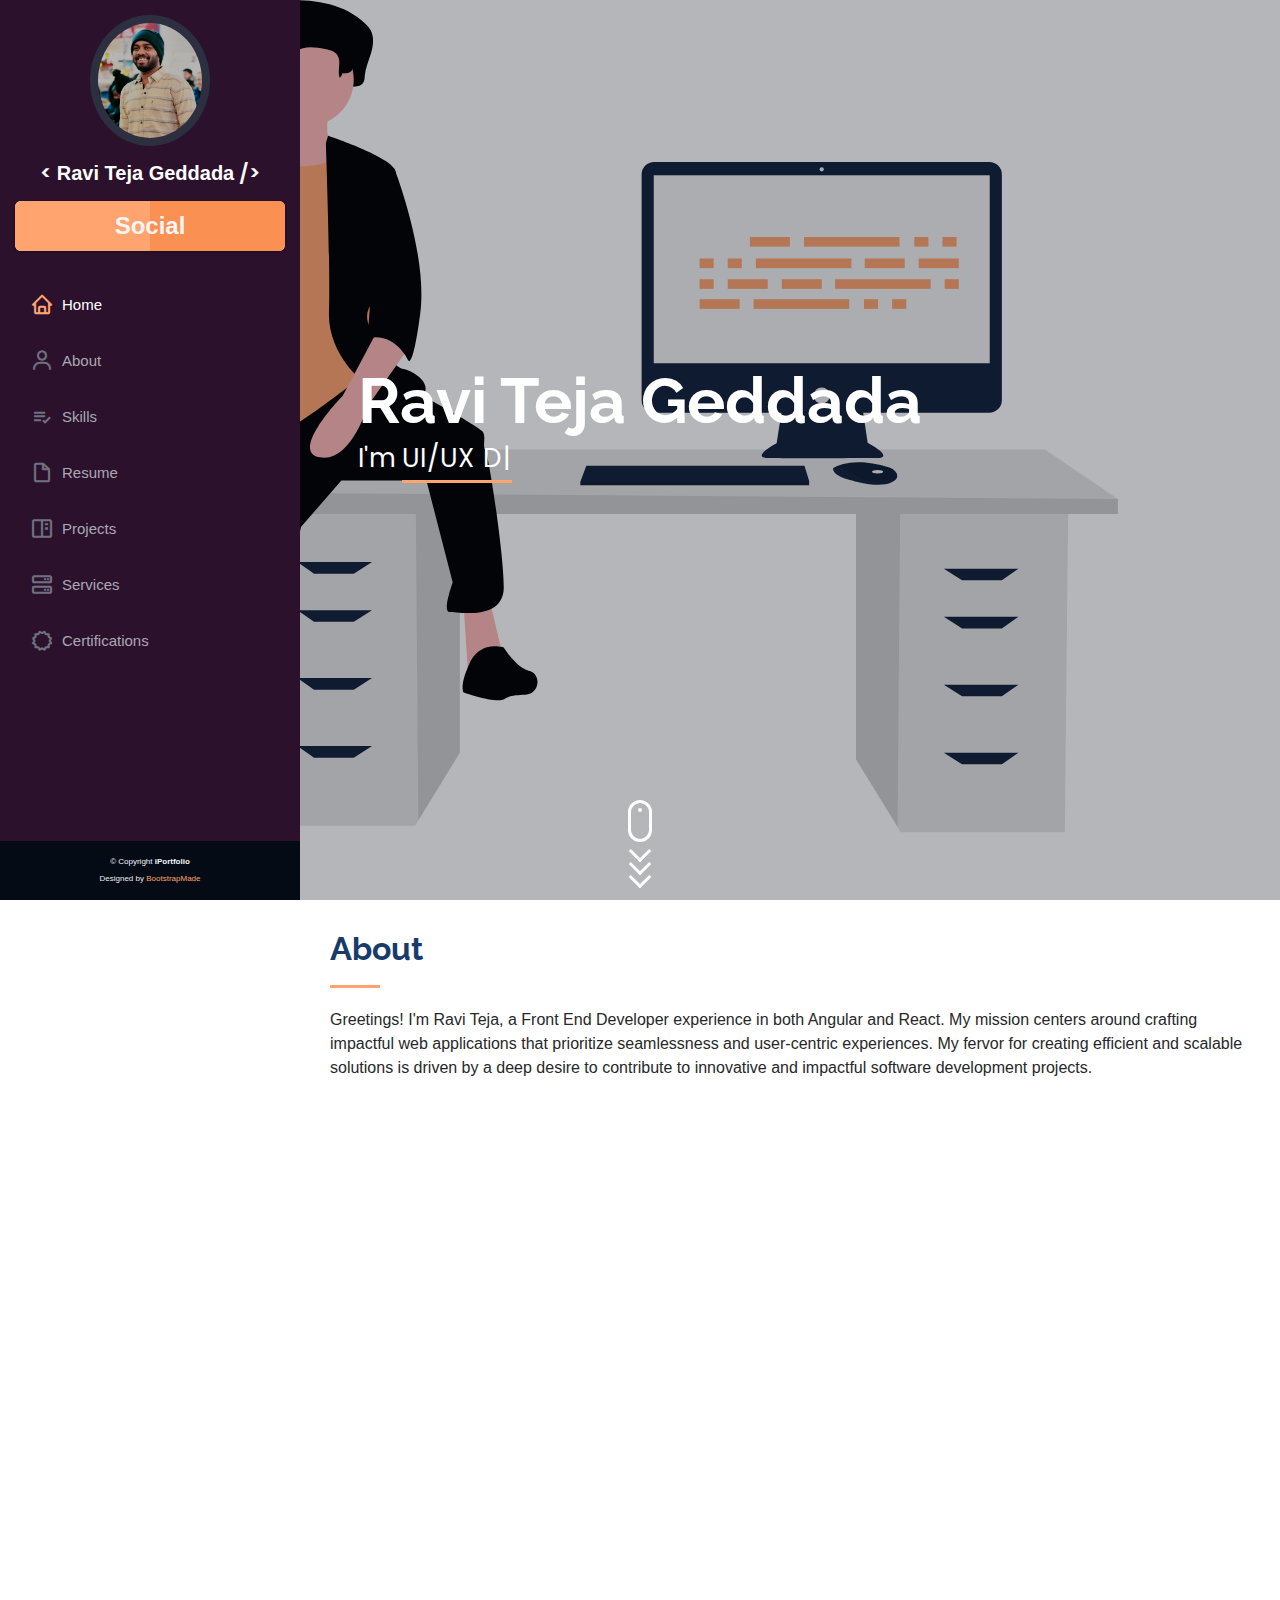
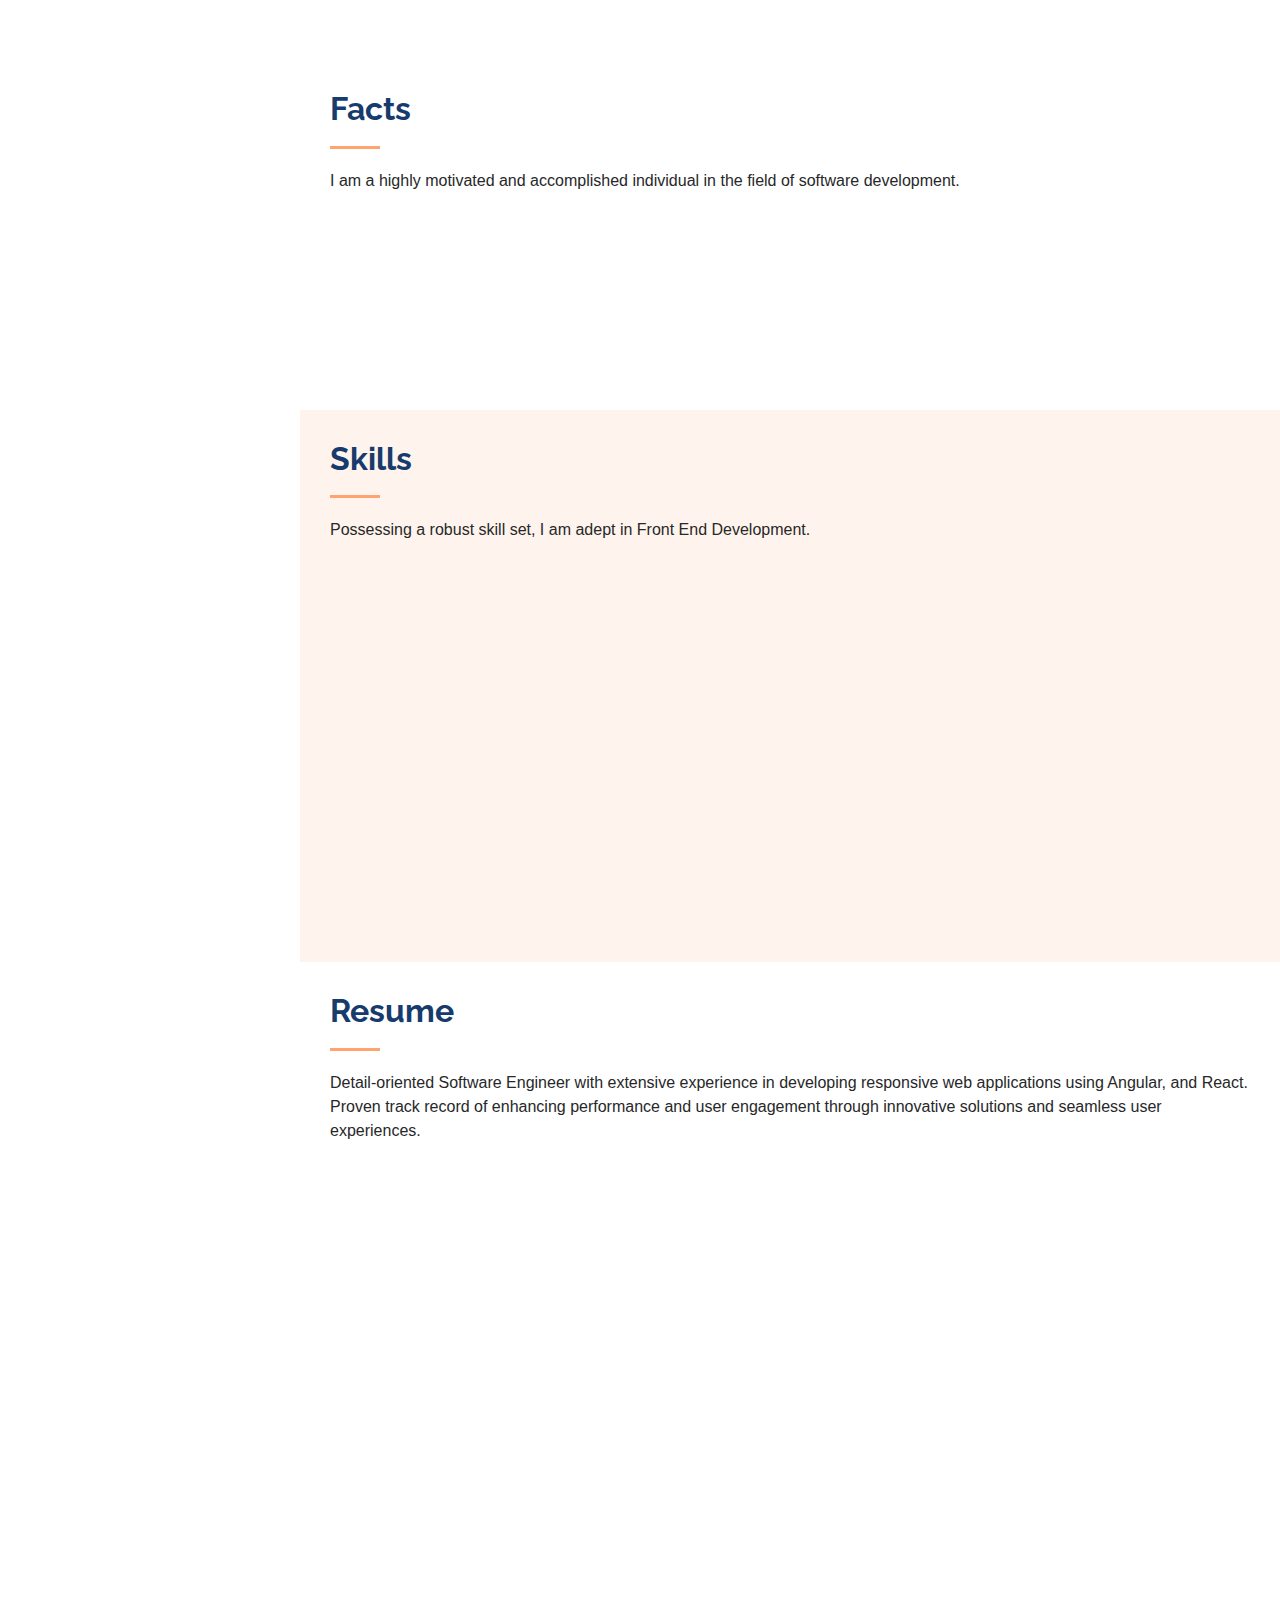
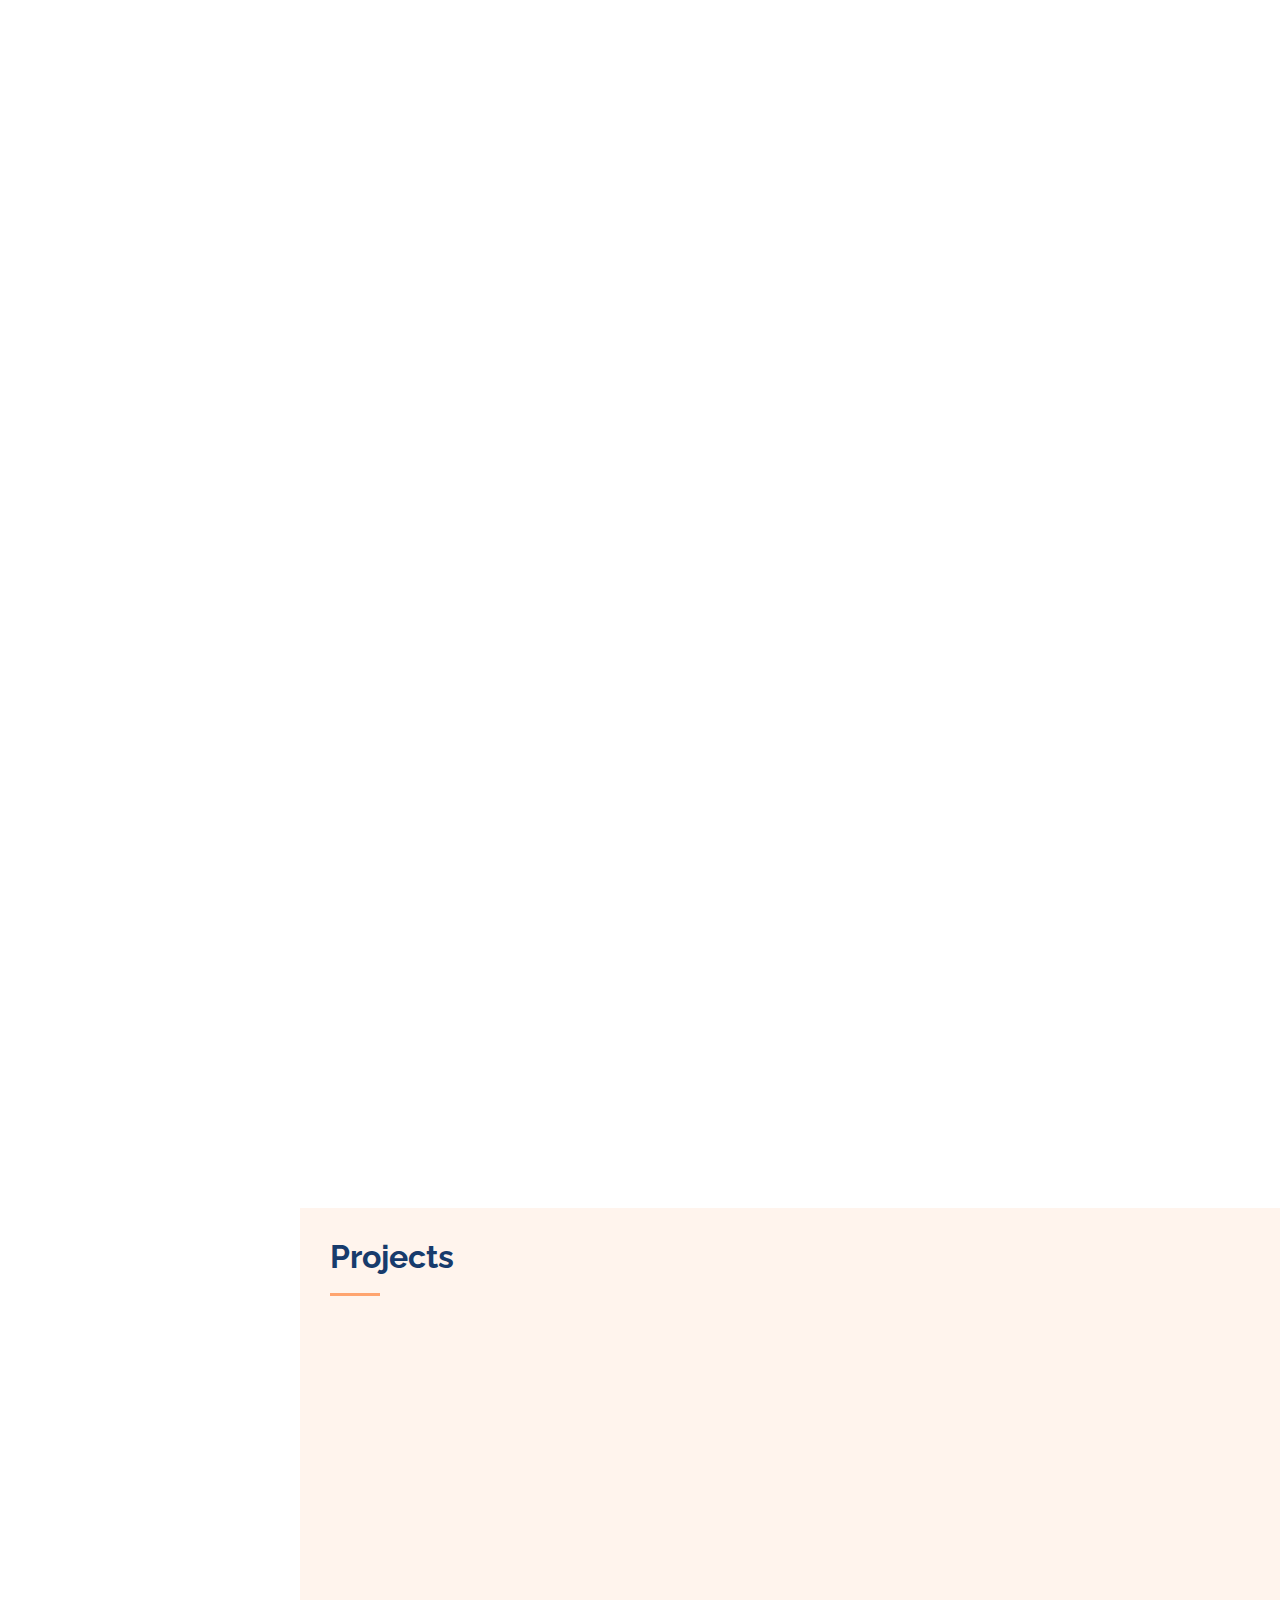
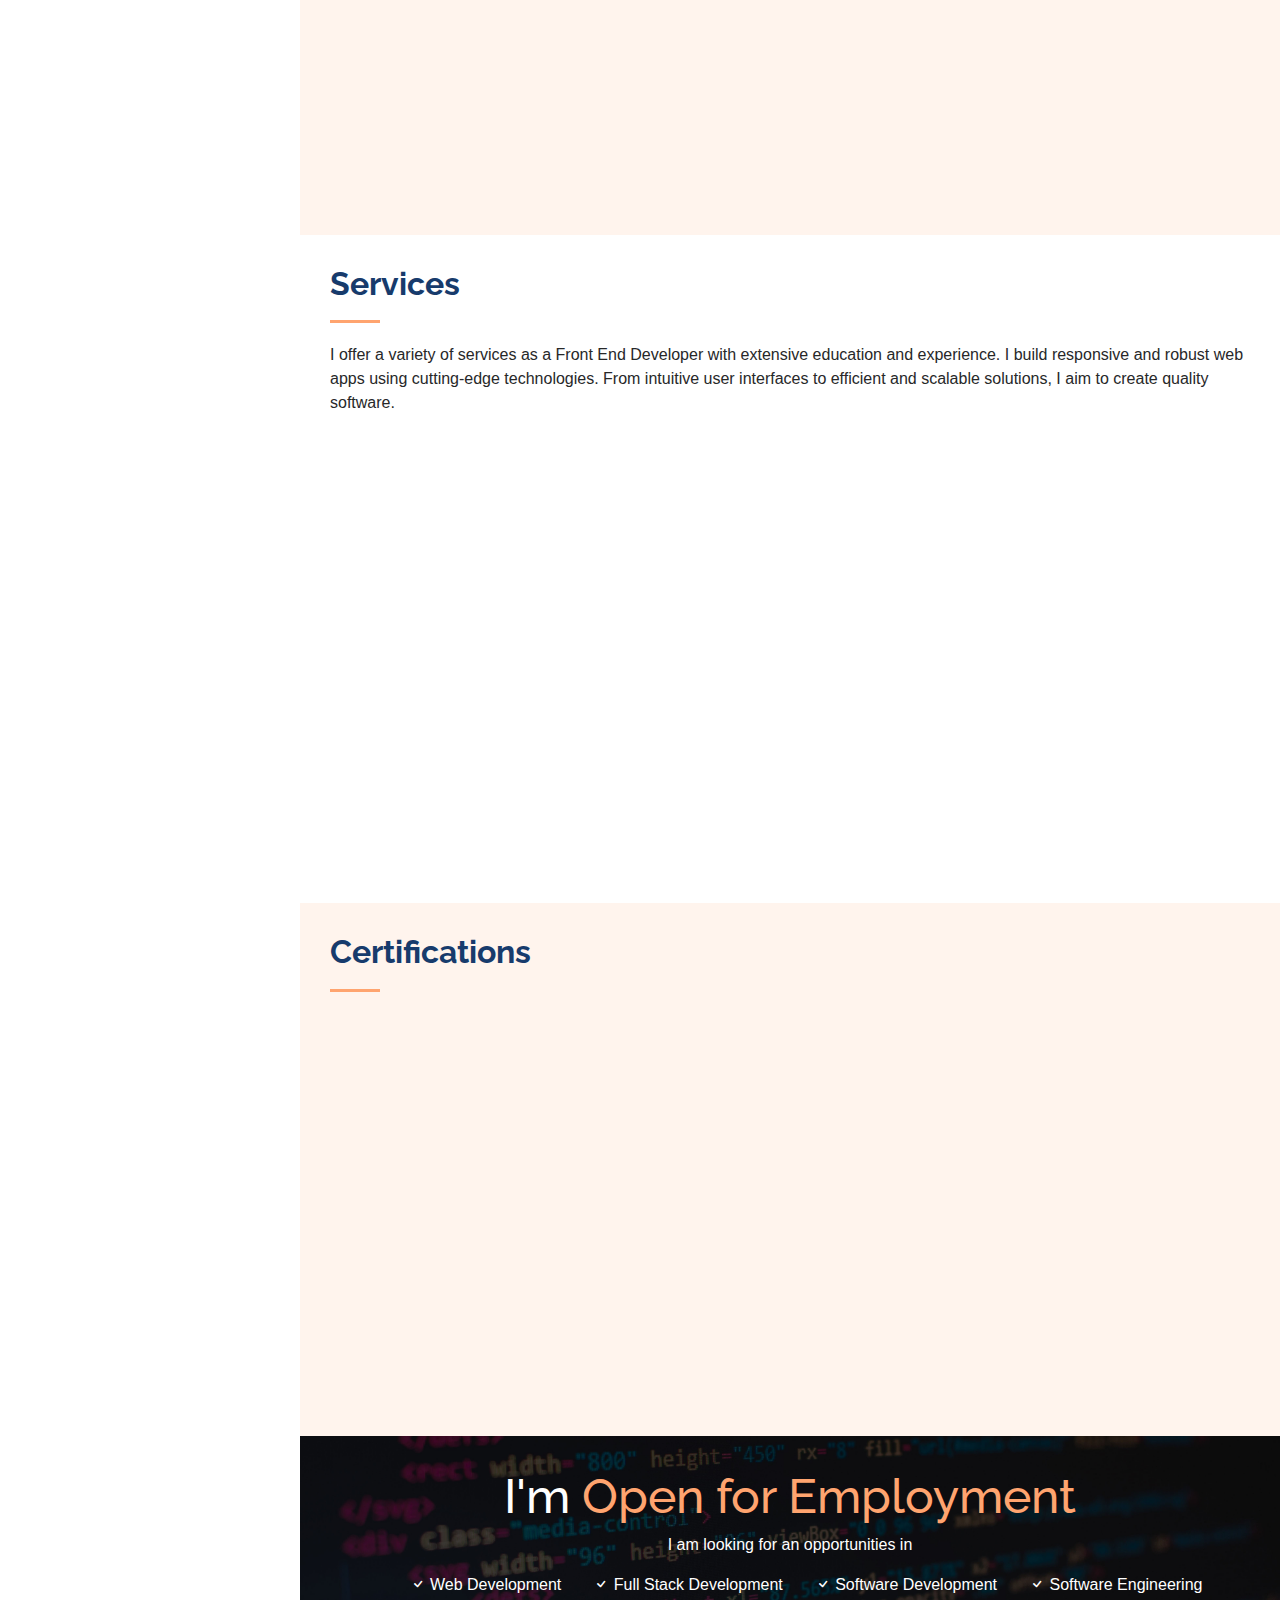
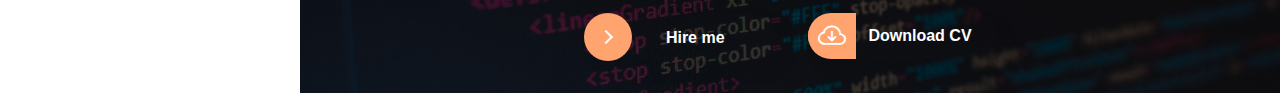
<file: index.html>
<!DOCTYPE html>
<html lang="en">

<head>
  <meta charset="utf-8">
  <meta content="width=device-width, initial-scale=1.0" name="viewport">

  <title>Ravi Teja Geddada - Portfolio</title>
  <meta content="" name="description">
  <meta content="" name="keywords">

  <!-- Favicons -->
  <link href="assets/img/ravi.jpeg" rel="icon">
  <link href="assets/img/ravi.jpeg" rel="ravi-icon">

  <!-- Google Fonts -->
  <link
    href="https://fonts.googleapis.com/css?family=Open+Sans:300,300i,400,400i,600,600i,700,700i|Raleway:300,300i,400,400i,500,500i,600,600i,700,700i|Poppins:300,300i,400,400i,500,500i,600,600i,700,700i"
    rel="stylesheet">
  <link href="https://fonts.cdnfonts.com/css/agustina" rel="stylesheet">

  <!-- Vendor CSS Files -->
  <link href="assets/vendor/aos/aos.css" rel="stylesheet">
  <link href="assets/vendor/bootstrap/css/bootstrap.min.css" rel="stylesheet">
  <link href="assets/vendor/bootstrap-icons/bootstrap-icons.css" rel="stylesheet">
  <link href="assets/vendor/boxicons/css/boxicons.min.css" rel="stylesheet">
  <link href="assets/vendor/glightbox/css/glightbox.min.css" rel="stylesheet">
  <link href="assets/vendor/swiper/swiper-bundle.min.css" rel="stylesheet">

  <!-- Template Main CSS File -->
  <link href="assets/css/style.css" rel="stylesheet">
  <script defer data-domain="raviteja-geddada.is-a.dev" src="https://analytics.is-a.dev/js/script.js"></script>

  <!-- =======================================================
  * Template Name: iPortfolio
  * Updated: Nov 17 2023 with Bootstrap v5.3.2
  * Template URL: https://bootstrapmade.com/iportfolio-bootstrap-portfolio-websites-template/
  * Author: BootstrapMade.com
  * License: https://bootstrapmade.com/license/
  ======================================================== -->
</head>

<body>

  <!-- ======= Mobile nav toggle button ======= -->
  <i class="bi bi-list mobile-nav-toggle d-xl-none"></i>

  <!-- ======= Header ======= -->
  <header id="header">
    <div class="d-flex flex-column">

      <div class="profile">
        <img src="assets/img/profile-2.jpg" alt="" class="img-fluid rounded-circle">
        <h1 class="text-light" style="font-size: 20px;">
          <span> < </span>
          <a href="index.html" class="sign-name">Ravi Teja Geddada</a>
          <span> /> </span>
        </h1>
        <div class="social-links mt-3 text-center">
          <div class="card">
            <span>Social</span>
            <a href="http://www.linkedin.com/in/raviteja77" target="_blank" class="social-link linkedin"><i
                class="bx bxl-linkedin"></i></a>
            <a href="https://github.com/Raviteja77" target="_blank" class="social-link github"><i
                class="bi bi-github"></i></a>
          </div>
        </div>
      </div>

      <nav id="navbar" class="nav-menu navbar">
        <ul>
          <li><a href="#hero" class="nav-link scrollto active"><i class="bx bx-home"></i> <span>Home</span></a></li>
          <li><a href="#about" class="nav-link scrollto"><i class="bx bx-user"></i> <span>About</span></a></li>
          <li><a href="#skills" class="nav-link scrollto"><i class="bx bx-list-check"></i> <span>Skills</span></a></li>
          <li><a href="#resume" class="nav-link scrollto"><i class="bx bx-file-blank"></i> <span>Resume</span></a></li>
          <li><a href="#portfolio" class="nav-link scrollto"><i class="bx bx-book-content"></i>
              <span>Projects</span></a></li>
          <li><a href="#services" class="nav-link scrollto"><i class="bx bx-server"></i> <span>Services</span></a></li>
          <li><a href="#testimonials" class="nav-link scrollto"><i class="bx bx-certification"></i>
              <span>Certifications</span></a></li>
        </ul>
      </nav><!-- .nav-menu -->
    </div>
  </header><!-- End Header -->

  <!-- ======= Hero Section ======= -->
  <section id="hero" class="d-flex flex-column justify-content-center align-items-center">
    <div class="hero-container" data-aos="fade-in">
      <h1> <span>Ravi Teja Geddada</span></h1>
      <p>I'm <span class="typed"
          data-typed-items="UI/UX Designer, Angular Developer, Freelancer"></span></p>
    </div>
    <div class="mouse_scroll">
      <div class="mouse">
        <div class="wheel"></div>
      </div>
      <div>
        <span class="m_scroll_arrows unu"></span>
        <span class="m_scroll_arrows doi"></span>
        <span class="m_scroll_arrows trei"></span>
      </div>
    </div>
  </section><!-- End Hero -->

  <main id="main">

    <!-- ======= About Section ======= -->
    <section id="about" class="about">
      <div class="container">

        <div class="section-title">
          <h2>About</h2>
          <p>Greetings! I'm Ravi Teja, a Front End Developer experience in both Angular and React. My
            mission centers around crafting impactful web applications that prioritize seamlessness and user-centric
            experiences. My fervor for creating efficient and scalable solutions is driven by a deep desire to
            contribute to innovative and impactful software development projects.</p>
        </div>

        <div class="row">
          <div class="col-lg-4" data-aos="fade-right">
            <img src="assets/img/profile-2.jpg" class="img-fluid" alt="">
            <h3 class="about-me-title">Web Developer.</h3>
          </div>
          <div class="col-lg-8 pt-4 pt-lg-0 content" data-aos="fade-left">
            <div class="ide-container">
              <div class="code">
                <span class="line-number">1</span><span class="comment">// The component describes only thing that is
                  constant is change.</span>
                <span class="line-number">2</span><code class="class">export class RavitejaComponent { </code>
                <span class="line-number">3</span><code class="indent">firstName: string!;</code>
                <span class="line-number">4</span><code class="indent">lastName: string!;</code>
                <span class="line-number">5</span><code class="indent">dayOfBirthTimestamp: number!;</code>
                <span class="line-number">6</span><code class="indent">email: string!;</code>
                <span class="line-number">7</span><code class="indent">degree: string!;</code>
                <span class="line-number">8</span><code class="indent">city: string!;</code>
                <span class="line-number">9</span><code class="constructor indent">constructor() { </code>
                <span class="line-number">10</span><code class="indent double-indent">this.firstName = 'Ravi Teja';</code>
                <span class="line-number">11</span><code class="indent double-indent">this.lastName = 'Geddada';</code>
                <span class="line-number">12</span><code
                  class="indent double-indent">this.dayOfBirthTimestamp = 889970400;</code>
                <span class="line-number">13</span><code
                  class="indent double-indent">this.email = 'geddadaraviteja612@gmail.com';</code>
                <span class="line-number">14</span><code class="indent double-indent">this.degree = 'MS in Computer Science';</code>
                <span class="line-number">15</span><code
                  class="indent double-indent">this.city = 'Jacksonville, FL, US';<span class="cursor">|</span></code>
                <span class="line-number">16</span><code class="constructor indent">}</code>
                <span class="line-number">17</span><code class="class">}</code>
              </div>
            </div>
          </div>
        </div>

      </div>
    </section><!-- End About Section -->

    <!-- ======= Facts Section ======= -->
    <section id="facts" class="facts">
      <div class="container">

        <div class="section-title">
          <h2>Facts</h2>
          <p>I am a highly motivated and accomplished individual in the field of software development.</p>
        </div>

        <div class="row no-gutters">

          <div class="col-lg-3 col-md-6 d-md-flex align-items-md-stretch" data-aos="fade-up" data-aos-delay="200">
            <div class="count-box">
              <i class="bi bi-building-fill"></i>
              <span data-purecounter-start="0" data-purecounter-end="3" data-purecounter-duration="1"
                class="purecounter"></span>
              <p><strong>Internships</strong> opportunities</p>
            </div>
          </div>

          <div class="col-lg-3 col-md-6 d-md-flex align-items-md-stretch" data-aos="fade-up" data-aos-delay="300">
            <div class="count-box">
              <i class="bi bi-code-slash"></i>
              <span data-purecounter-start="0" data-purecounter-end="5" data-purecounter-duration="1"
                class="purecounter"></span>
              <p><strong>Projects</strong> developed</p>
            </div>
          </div>

          <div class="col-lg-3 col-md-6 d-md-flex align-items-md-stretch" data-aos="fade-up" data-aos-delay="300">
            <div class="count-box">
              <i class="bi bi-trophy-fill"></i>
              <span data-purecounter-start="0" data-purecounter-end="15" data-purecounter-duration="1"
                class="purecounter"></span>
              <p><strong>Courses</strong> completed</p>
            </div>
          </div>

          <div class="col-lg-3 col-md-6 d-md-flex align-items-md-stretch" data-aos="fade-up">
            <div class="count-box">
              <i class="bi bi-award-fill"></i>
              <span data-purecounter-start="0" data-purecounter-end="9" data-purecounter-duration="1"
                class="purecounter"></span>
              <p><strong>Certificates</strong> earned</p>
            </div>
          </div>

        </div>

      </div>
    </section><!-- End Facts Section -->

    <!-- ======= Skills Section ======= -->
    <section id="skills" class="skills section-bg">
      <div class="container">

        <div class="section-title">
          <h2>Skills</h2>
          <p>
            Possessing a robust skill set, I am adept in Front End Development.
          </p>
        </div>

        <div class="row skills-content">

          <div class="col-lg-6" data-aos="fade-up">

            <div class="progress">
              <span class="skill">HTML <i class="val">100%</i></span>
              <div class="progress-bar-wrap">
                <div class="progress-bar" role="progressbar" aria-valuenow="100" aria-valuemin="0" aria-valuemax="100">
                </div>
              </div>
            </div>

            <div class="progress">
              <span class="skill">CSS <i class="val">90%</i></span>
              <div class="progress-bar-wrap">
                <div class="progress-bar" role="progressbar" aria-valuenow="90" aria-valuemin="0" aria-valuemax="100">
                </div>
              </div>
            </div>

            <div class="progress">
              <span class="skill">JavaScript <i class="val">95%</i></span>
              <div class="progress-bar-wrap">
                <div class="progress-bar" role="progressbar" aria-valuenow="95" aria-valuemin="0" aria-valuemax="100">
                </div>
              </div>
            </div>

            <!-- <div class="progress">
              <span class="skill">Java <i class="val">80%</i></span>
              <div class="progress-bar-wrap">
                <div class="progress-bar" role="progressbar" aria-valuenow="80" aria-valuemin="0" aria-valuemax="100">
                </div>
              </div>
            </div> -->

            <!-- <div class="progress">
              <span class="skill">Python <i class="val">85%</i></span>
              <div class="progress-bar-wrap">
                <div class="progress-bar" role="progressbar" aria-valuenow="85" aria-valuemin="0" aria-valuemax="100">
                </div>
              </div>
            </div> -->

            <div class="progress">
              <span class="skill">TypeScript <i class="val">95%</i></span>
              <div class="progress-bar-wrap">
                <div class="progress-bar" role="progressbar" aria-valuenow="95" aria-valuemin="0" aria-valuemax="100">
                </div>
              </div>
            </div>

            <div class="progress">
              <span class="skill">React <i class="val">85%</i></span>
              <div class="progress-bar-wrap">
                <div class="progress-bar" role="progressbar" aria-valuenow="85" aria-valuemin="0" aria-valuemax="100">
                </div>
              </div>
            </div>

            <!-- <div class="progress">
              <span class="skill">Flask <i class="val">95%</i></span>
              <div class="progress-bar-wrap">
                <div class="progress-bar" role="progressbar" aria-valuenow="95" aria-valuemin="0" aria-valuemax="100">
                </div>
              </div>
            </div> -->

            <!-- <div class="progress">
              <span class="skill">Django <i class="val">85%</i></span>
              <div class="progress-bar-wrap">
                <div class="progress-bar" role="progressbar" aria-valuenow="85" aria-valuemin="0" aria-valuemax="100">
                </div>
              </div>
            </div> -->

            <div class="progress">
              <span class="skill">Redux.js <i class="val">80%</i></span>
              <div class="progress-bar-wrap">
                <div class="progress-bar" role="progressbar" aria-valuenow="80" aria-valuemin="0" aria-valuemax="100">
                </div>
              </div>
            </div>

          </div>

          <div class="col-lg-6" data-aos="fade-up" data-aos-delay="100">

            <!-- <div class="progress">
              <span class="skill">PHP <i class="val">80%</i></span>
              <div class="progress-bar-wrap">
                <div class="progress-bar" role="progressbar" aria-valuenow="80" aria-valuemin="0" aria-valuemax="100">
                </div>
              </div>
            </div> -->

            <!-- <div class="progress">
              <span class="skill">C++ <i class="val">70%</i></span>
              <div class="progress-bar-wrap">
                <div class="progress-bar" role="progressbar" aria-valuenow="70" aria-valuemin="0" aria-valuemax="100">
                </div>
              </div>
            </div> -->

            <!-- <div class="progress">
              <span class="skill">Dart <i class="val">80%</i></span>
              <div class="progress-bar-wrap">
                <div class="progress-bar" role="progressbar" aria-valuenow="80" aria-valuemin="0" aria-valuemax="100">
                </div>
              </div>
            </div> -->

            <!-- <div class="progress">
              <span class="skill">Node.js <i class="val">90%</i></span>
              <div class="progress-bar-wrap">
                <div class="progress-bar" role="progressbar" aria-valuenow="90" aria-valuemin="0" aria-valuemax="100">
                </div>
              </div>
            </div> -->

            <div class="progress">
              <span class="skill">MySQL <i class="val">85%</i></span>
              <div class="progress-bar-wrap">
                <div class="progress-bar" role="progressbar" aria-valuenow="85" aria-valuemin="0" aria-valuemax="100">
                </div>
              </div>
            </div>

            <!-- <div class="progress">
              <span class="skill">PostgreSQL <i class="val">75%</i></span>
              <div class="progress-bar-wrap">
                <div class="progress-bar" role="progressbar" aria-valuenow="75" aria-valuemin="0" aria-valuemax="100">
                </div>
              </div>
            </div> -->

            <div class="progress">
              <span class="skill">MongoDB <i class="val">95%</i></span>
              <div class="progress-bar-wrap">
                <div class="progress-bar" role="progressbar" aria-valuenow="95" aria-valuemin="0" aria-valuemax="100">
                </div>
              </div>
            </div>

            <div class="progress">
              <span class="skill">GraphQL <i class="val">85%</i></span>
              <div class="progress-bar-wrap">
                <div class="progress-bar" role="progressbar" aria-valuenow="85" aria-valuemin="0" aria-valuemax="100">
                </div>
              </div>
            </div>

            <div class="progress">
              <span class="skill">PrimeNg <i class="val">100%</i></span>
              <div class="progress-bar-wrap">
                <div class="progress-bar" role="progressbar" aria-valuenow="100" aria-valuemin="0" aria-valuemax="100">
                </div>
              </div>
            </div>

            <div class="progress">
              <span class="skill">NgRx <i class="val">80%</i></span>
              <div class="progress-bar-wrap">
                <div class="progress-bar" role="progressbar" aria-valuenow="80" aria-valuemin="0" aria-valuemax="100">
                </div>
              </div>
            </div>

          </div>

        </div>

      </div>
    </section><!-- End Skills Section -->

    <!-- ======= Resume Section ======= -->
    <section id="resume" class="resume">
      <div class="container">

        <div class="section-title">
          <h2>Resume</h2>
          <p>
            Detail-oriented Software Engineer with extensive experience in developing responsive web applications using 
            Angular, and React. Proven track record of enhancing performance and user engagement through innovative solutions and 
            seamless user experiences.
          </p>
        </div>

        <div class="row">
          <div class="col-lg-6" data-aos="fade-up">
            <!-- <h3 class="resume-title">Sumary</h3>
            <div class="resume-item pb-0">
              <h4>Ravi Teja Geddada</h4>
              <p><em>Dynamic and results-driven Full Stack Java Developer and Front End Developer with 2 years of
                  experience in crafting responsive and scalable web applications. Adept at troubleshooting,
                  implementing design patterns, and ensuring optimal user experiences</em></p>
            </div> -->

            <h3 class="resume-title">Education</h3>
            <div class="resume-item">
              <h4>Master of Science in Computer Science</h4>
              <h5>January 2023 - May 2024</h5>
              <h5>GPA - 3.81 / 4</h5>
              <p><em>Clark University, Worcester, MA, US</em></p>
              <p>A Master of Science in Computer Science (MSCS) from Clark University offers a potent blend of
                comprehensive
                knowledge, practical skills, and hands-on experience.</p>
            </div>
            <div class="resume-item">
              <h4>Bachelor of Technology in Electronics &amp; Communications Engineering</h4>
              <h5>July 2017 - June 2021</h5>
              <h5>GPA - 3.55 / 4</h5>
              <p><em>CMR Institute of Technology, Kandlakoya, Medchal, India</em></p>
              <p>The Bachelor of Technology (B.Tech) program in Electronics and Communication Engineering (ECE) at CMR
                Institute of Technology (CMRIT) is meticulously designed to provide a holistic education that not only
                emphasizes
                traditional ECE principles but also delves into the software aspects of the field.</p>
            </div>
            <h3 class="resume-title">Internship Experience</h3>
            <div class="resume-item">
              <h4>Software Engineer</h4>
              <h5>February 2024 - April 2024</h5>
              <h5>Client: CSX</h5>
              <p><em>Compnova LLC, Remote</em></p>
              <ul>
                <li>During my tenure at CompNova LLC, I contributed significantly to migrating an Angular 9 application to Angular 15+, which resulted in improved maintainability and addressed client concerns. This led to a 25% reduction in maintenance efforts and enhanced stability.</li>
                <li>Additionally, I developed user interfaces using Angular and TypeScript, which notably enhanced application performance and user satisfaction, resulting in a 30% improvement in user engagement.</li>
                <li>Furthermore, I took the lead in implementing Reactive Forms and utilized Sass, resulting in a 25% increase in form submission efficiency and enhanced user interactions.</li>
              </ul>
            </div>
            <div class="resume-item">
              <h4>Associate Software Engineer</h4>
              <h5>December 2020 - May 2021</h5>
              <p><em>OpenText, Remote</em></p>
              <ul>
                <li>During my tenure at OpenText as an Associate Software Engineer intern, I developed highly interactive web application using React JS and Redux, leading to a significant enhancement of user engagement by 35%.</li>
                <li>I meticulously implemented dynamic React JS components, including Forms, Events, Router, and Redux, streamlining processes and boosting development efficiency by 25%, accelerating time-to-market.</li>
                <li>Furthermore, I engineered a robust, reusable React Components Library, cutting feature development time by 20% and promoting best practices in code reusability and maintainability.</li>
              </ul>
            </div>
          </div>
          <div class="col-lg-6" data-aos="fade-up" data-aos-delay="100">
            <h3 class="resume-title">Professional Experience</h3>
            <div class="resume-item">
              <h4>Software Engineer</h4>
              <h5>July 2022 - December 2022</h5>
              <h5>Client: Google</h5>
              <p><em>EPAM Systems, Hyderabad, Telangana, India</em></p>
              <ul>
                <li>At EPAM Systems, working on a project for Google, I was instrumental in implementing and maintaining complex Angular and TypeScript applications, leveraging NgRx for state management to enhance application responsiveness by 20%.</li>
                <li>Collaborated with cross-functional teams to develop and integrate Angular applications with RESTful APIs, enhancing overall functionality and achieving a 30% reduction in API response time.</li>
                <li>Conducted thorough Unit Testing using Jasmine and Karma for Angular components, ensuring high-quality deliverables, and reducing defects by 20%.</li>
                <li>Implemented complex Angular applications, including directives, controllers, and services, optimizing code structure and maintainability, resulting in a 25% increase in development efficiency.</li>
              </ul>
            </div>
            <div class="resume-item">
              <h4>Junior Software Engineer</h4>
              <h5>May 2021 - June 2022</h5>
              <h5>Client: Google</h5>
              <p><em>EPAM Systems, Hyderabad, Telangana, India</em></p>
              <ul>
                <li>Developed responsive UI features and redesigned existing components using Bootstrap & prime Ng,
                  ensuring cross-browser compatibility and optimal performance, leading to a 10% improvement in page
                  load times.</li>
                <li>Implemented asynchronous programming for RESTful API integration, contributing to enhanced
                  application responsiveness and achieving a 25% reduction in server requests.</li>
                <li>Utilized Sass as a CSS pre-compiler and participated in the implementation of Reactive Forms for
                  form handling, resulting in a 20% increase in form submission efficiency.</li>
                <li>Mastered HTML5, CSS3, and JavaScript (ES5/6), applying in-depth understanding of their workings
                  within the browser environment.</li>
                <li>Conducted debugging of JavaScript and CSS in the browser for improved code quality, leading
                  to a 20% decrease in production issues.</li>
                <li>Utilized Git/GitHub for code versioning and participated in Agile/Scrum development methodologies.
                </li>
                <li>Proficiently utilized Postman and Insomnia to streamline API data validation and facilitate
                  efficient communication between front-end and back-end development.</li>
                <li>Leveraged Swagger to comprehend and implement API specifications, ensuring accurate 
                  integration and enhancing overall API functionality by 20%.</li>
              </ul>
            </div>
          </div>
        </div>

      </div>
    </section><!-- End Resume Section -->

    <!-- ======= Portfolio Section ======= -->
    <section id="portfolio" class="portfolio section-bg">
      <div class="container">

        <div class="section-title">
          <h2>Projects</h2>
        </div>

        <div class="row" data-aos="fade-up">
          <div class="col-lg-12 d-flex justify-content-center">
            <ul id="portfolio-flters">
              <li data-filter="*" class="filter-active">All</li>
              <li data-filter=".filter-angular">Angular</li>
              <!-- <li data-filter=".filter-react">React</li> -->
              <li data-filter=".filter-flask">Flask</li>
              <li data-filter=".filter-laravel">Laravel</li>
            </ul>
          </div>
        </div>

        <div class="row portfolio-container" data-aos="fade-up" data-aos-delay="100">

          <div class="col-lg-4 col-md-6 portfolio-item filter-angular">
            <div class="portfolio-wrap">
              <img src="assets/img/acronet_screenshots/admin_homepage.png" class="img-fluid" alt="">
              <div class="portfolio-links">
                <a href="assets/img/acronet_screenshots/admin_homepage.png" data-gallery="portfolioGallery"
                  class="portfolio-lightbox" title="Acronet Angular Application"><i class="bx bx-plus"></i></a>
                <a href="acronet_project-details.html" title="More Details"><i class="bx bx-link"></i></a>
              </div>
            </div>
          </div>

          <div class="col-lg-4 col-md-6 portfolio-item filter-flask">
            <div class="portfolio-wrap">
              <img src="assets/img/jobs_screenshots/home_page_view_for_manager.png" class="img-fluid" alt="">
              <div class="portfolio-links">
                <a href="assets/img/jobs_screenshots/home_page_view_for_manager.png" data-gallery="portfolioGallery"
                  class="portfolio-lightbox" title="Jobs Flask Application"><i class="bx bx-plus"></i></a>
                <a href="jobs_project-details.html" title="More Details"><i class="bx bx-link"></i></a>
              </div>
            </div>
          </div>

          <div class="col-lg-4 col-md-6 portfolio-item filter-angular">
            <div class="portfolio-wrap">
              <img src="assets/img/rove_around_screenshots/trip-details.jpg" class="img-fluid" alt="">
              <div class="portfolio-links">
                <a href="assets/img/rove_around_screenshots/trip-details.jpg" data-gallery="portfolioGallery"
                  class="portfolio-lightbox" title="Rove Around Angular Application"><i class="bx bx-plus"></i></a>
                <a href="rove_around_angular_project-details.html" title="More Details"><i class="bx bx-link"></i></a>
              </div>
            </div>
          </div>

          <div class="col-lg-4 col-md-6 portfolio-item filter-laravel">
            <div class="portfolio-wrap">
              <img src="assets/img/inventory_laravel_screenshots/ownership_index_page_.png" class="img-fluid" alt="">
              <div class="portfolio-links">
                <a href="assets/img/inventory_laravel_screenshots/ownership_index_page_.png"
                  data-gallery="portfolioGallery" class="portfolio-lightbox" title="Inventory Laravel Application"><i
                    class="bx bx-plus"></i></a>
                <a href="inventory_laravel_project-details.html" title="More Details"><i class="bx bx-link"></i></a>
              </div>
            </div>
          </div>

          <div class="col-lg-4 col-md-6 portfolio-item filter-angular">
            <div class="portfolio-wrap">
              <img src="assets/img/inventory_angular_screenshots/main_page.png" class="img-fluid" alt="">
              <div class="portfolio-links">
                <a href="assets/img/inventory_angular_screenshots/main_page.png" data-gallery="portfolioGallery"
                  class="portfolio-lightbox" title="Inventory Angular Application"><i class="bx bx-plus"></i></a>
                <a href="inventory_angular_project-details.html" title="More Details"><i class="bx bx-link"></i></a>
              </div>
            </div>
          </div>
        </div>

      </div>
    </section><!-- End Portfolio Section -->

    <!-- ======= Services Section ======= -->
    <section id="services" class="services">
      <div class="container">

        <div class="section-title">
          <h2>Services</h2>
          <p>I offer a variety of services as a Front End Developer with extensive education
            and experience. I build responsive and robust web apps using cutting-edge technologies. From intuitive
            user interfaces to efficient and scalable solutions, I aim to create quality software.</p>
        </div>

        <div class="row">
          <div class="col-lg-4 col-md-6 icon-box" data-aos="fade-up">
            <div class="icon"><i class="bi bi-code-square"></i></div>
            <h4 class="title"><a href="">Front End Development</a></h4>
            <p class="description">HTML5, CSS3, and JavaScript (ES5/6) for creating engaging user interfaces.
              Angular and React for building dynamic and responsive frontends</p>
          </div>
          <div class="col-lg-4 col-md-6 icon-box" data-aos="fade-up" data-aos-delay="200">
            <div class="icon"><i class="bi bi-bar-chart"></i></div>
            <h4 class="title"><a href="">Reactive Programming</a></h4>
            <p class="description">Strong knowledge of reactive programming, particularly RxJs.
              Experience with state management libraries like NgRx.</p>
          </div>
          <div class="col-lg-4 col-md-6 icon-box" data-aos="fade-up" data-aos-delay="300">
            <div class="icon"><i class="bi bi-browser-chrome"></i></div>
            <h4 class="title"><a href="">Real-time Troubleshooting</a></h4>
            <p class="description">Proven ability to identify, document, and resolve bugs.
              Experience with debugging JavaScript and CSS in the browser.</p>
          </div>
          <div class="col-lg-4 col-md-6 icon-box" data-aos="fade-up" data-aos-delay="400">
            <div class="icon"><i class="bi bi-brightness-high"></i></div>
            <h4 class="title"><a href="">Web Development Tools and Libraries</a></h4>
            <p class="description">Proficiency in using various management tools such as Jira and Confluence.
              Experience with tools like Webpack and Gulp for bundling.</p>
          </div>
          <!-- <div class="col-lg-4 col-md-6 icon-box" data-aos="fade-up" data-aos-delay="500">
            <div class="icon"><i class="bi bi-filetype-java"></i></div>
            <h4 class="title"><a href="">Full Stack Java Development</a></h4>
            <p class="description">Experience with Spring framework for Java web applications</p>
          </div> -->
        </div>

      </div>
    </section><!-- End Services Section -->

    <!-- ======= Testimonials Section ======= -->
    <section id="testimonials" class="testimonials section-bg">
      <div class="container">

        <div class="section-title">
          <h2>Certifications</h2>
        </div>

        <div class="testimonials-slider swiper" data-aos="fade-up" data-aos-delay="100">
          <div class="swiper-wrapper">

            <div class="swiper-slide">
              <div class="testimonial-item" data-aos="fade-up">
                <img src="assets/img/certificates/graphql-certificate.png" class="testimonial-img" alt="">
                <a href="assets/img/certificates/graphql-certificate.png" class="certificates-lightbox" title="Graphql Associate Certification"><i class="bx bx-plus"></i></a>
              </div>
            </div><!-- End testimonial item -->

            <div class="swiper-slide">
              <div class="testimonial-item" data-aos="fade-up">
                <img src="assets/img/certificates/oops-java.png" class="testimonial-img" alt="">
                <a href="assets/img/certificates/oops-java.png" class="certificates-lightbox" title="Basic Java"><i class="bx bx-plus"></i></a>
              </div>
            </div><!-- End testimonial item -->

            <div class="swiper-slide">
              <div class="testimonial-item" data-aos="fade-up" data-aos-delay="100">
                <img src="assets/img/certificates/problems-solving-java.png" class="testimonial-img" alt="">
                <a href="assets/img/certificates/problems-solving-java.png" class="certificates-lightbox" title="Problem Solving Java"><i class="bx bx-plus"></i></a>
              </div>
            </div><!-- End testimonial item -->

            <div class="swiper-slide">
              <div class="testimonial-item" data-aos="fade-up" data-aos-delay="200">
                <img src="assets/img/certificates/Programming, data structures and algorithm using python.jpg"
                  class="testimonial-img" alt="">
                  <a href="assets/img/certificates/Programming, data structures and algorithm using python.jpg" class="certificates-lightbox" title="Python"><i class="bx bx-plus"></i></a>
                </div>
            </div><!-- End testimonial item -->

            <div class="swiper-slide">
              <div class="testimonial-item" data-aos="fade-up" data-aos-delay="300">
                <img src="assets/img/certificates/responsive-web.png" class="testimonial-img" alt="">
                <a href="assets/img/certificates/responsive-web.png" class="certificates-lightbox" title="Web development"><i class="bx bx-plus"></i></a>
              </div>
            </div><!-- End testimonial item -->

            <div class="swiper-slide">
              <div class="testimonial-item" data-aos="fade-up" data-aos-delay="400">
                <img src="assets/img/certificates/teksystems.jpg" class="testimonial-img" alt="">
                <a href="assets/img/certificates/teksystems.jpg" class="certificates-lightbox" title="Tek Systems"><i class="bx bx-plus"></i></a>
              </div>
            </div><!-- End testimonial item -->

            <div class="swiper-slide">
              <div class="testimonial-item" data-aos="fade-up" data-aos-delay="400">
                <img src="assets/img/certificates/epam-pep.png" class="testimonial-img" alt="">
                <a href="assets/img/certificates/epam-pep.png" class="certificates-lightbox" title="Epam pep"><i class="bx bx-plus"></i></a>
              </div>
            </div><!-- End testimonial item -->

          </div>
          <div class="swiper-pagination"></div>
        </div>

      </div>
    </section><!-- End Testimonials Section -->

    <!-- ======= open to work Section ======= -->
    <div class="container open-to-work">
      <h2 style="font-size: 48px;">I'm <span style="color: #ffa46f;">Open for Employment</span></h2>
      <p>I am looking for an opportunities in</p>
      <ul class="open-to-work__interests">
        <li><i class="bi bi-check"></i> Web Development</li>
        <li><i class="bi bi-check"></i> Full Stack Development</li>
        <li><i class="bi bi-check"></i> Software Development</li>
        <li><i class="bi bi-check"></i> Software Engineering</li>
      </ul>
      <div class="open-to-work-action-buttons">
        <a href="mailto:geddadaraviteja612@gmail.com" target="_blank">
          <button class="hire-me learn-more">
            <span class="circle" aria-hidden="true">
              <span class="icon arrow"></span>
            </span>
            <span class="button-text">Hire me</span>
          </button>
        </a>
        <a href="./assets/RAVITEJA_RESUME.pdf" target="_blank">
          <button class="download-cv button" style="--clr: #ffa46f;">
            <span class="button-decor"></span>
            <div class="button-content">
              <div class="button__icon">
                <i class="bi bi-cloud-arrow-down"></i>
              </div>
              <span class="button__text">Download CV</span>
            </div>
          </button>
        </a>
      </div>
    </div>

    <a href="#"" class=" back-to-top">
      <i class="svgIcon bi bi-arrow-up-short"></i>
    </a>

  </main><!-- End #main -->

  <!-- ======= Footer ======= -->
  <footer id="footer">
    <div class="container">
      <div class="copyright">
        &copy; Copyright <strong><span>iPortfolio</span></strong>
      </div>
      <div class="credits">
        <!-- All the links in the footer should remain intact. -->
        <!-- You can delete the links only if you purchased the pro version. -->
        <!-- Licensing information: https://bootstrapmade.com/license/ -->
        <!-- Purchase the pro version with working PHP/AJAX contact form: https://bootstrapmade.com/iportfolio-bootstrap-portfolio-websites-template/ -->
        Designed by <a href="https://bootstrapmade.com/">BootstrapMade</a>
      </div>
    </div>
  </footer><!-- End  Footer -->

  <!-- <a href="#" class="back-to-top d-flex align-items-center justify-content-center"><i
      class="bi bi-arrow-up-short"></i></a> -->


  <!-- Vendor JS Files -->
  <script src="assets/vendor/purecounter/purecounter_vanilla.js"></script>
  <script src="assets/vendor/aos/aos.js"></script>
  <script src="assets/vendor/bootstrap/js/bootstrap.bundle.min.js"></script>
  <script src="assets/vendor/glightbox/js/glightbox.min.js"></script>
  <script src="assets/vendor/isotope-layout/isotope.pkgd.min.js"></script>
  <script src="assets/vendor/swiper/swiper-bundle.min.js"></script>
  <script src="assets/vendor/typed.js/typed.umd.js"></script>
  <script src="assets/vendor/waypoints/noframework.waypoints.js"></script>
  <script src="assets/vendor/php-email-form/validate.js"></script>

  <!-- Template Main JS File -->
  <script src="assets/js/main.js"></script>

</body>

</html>
</file>
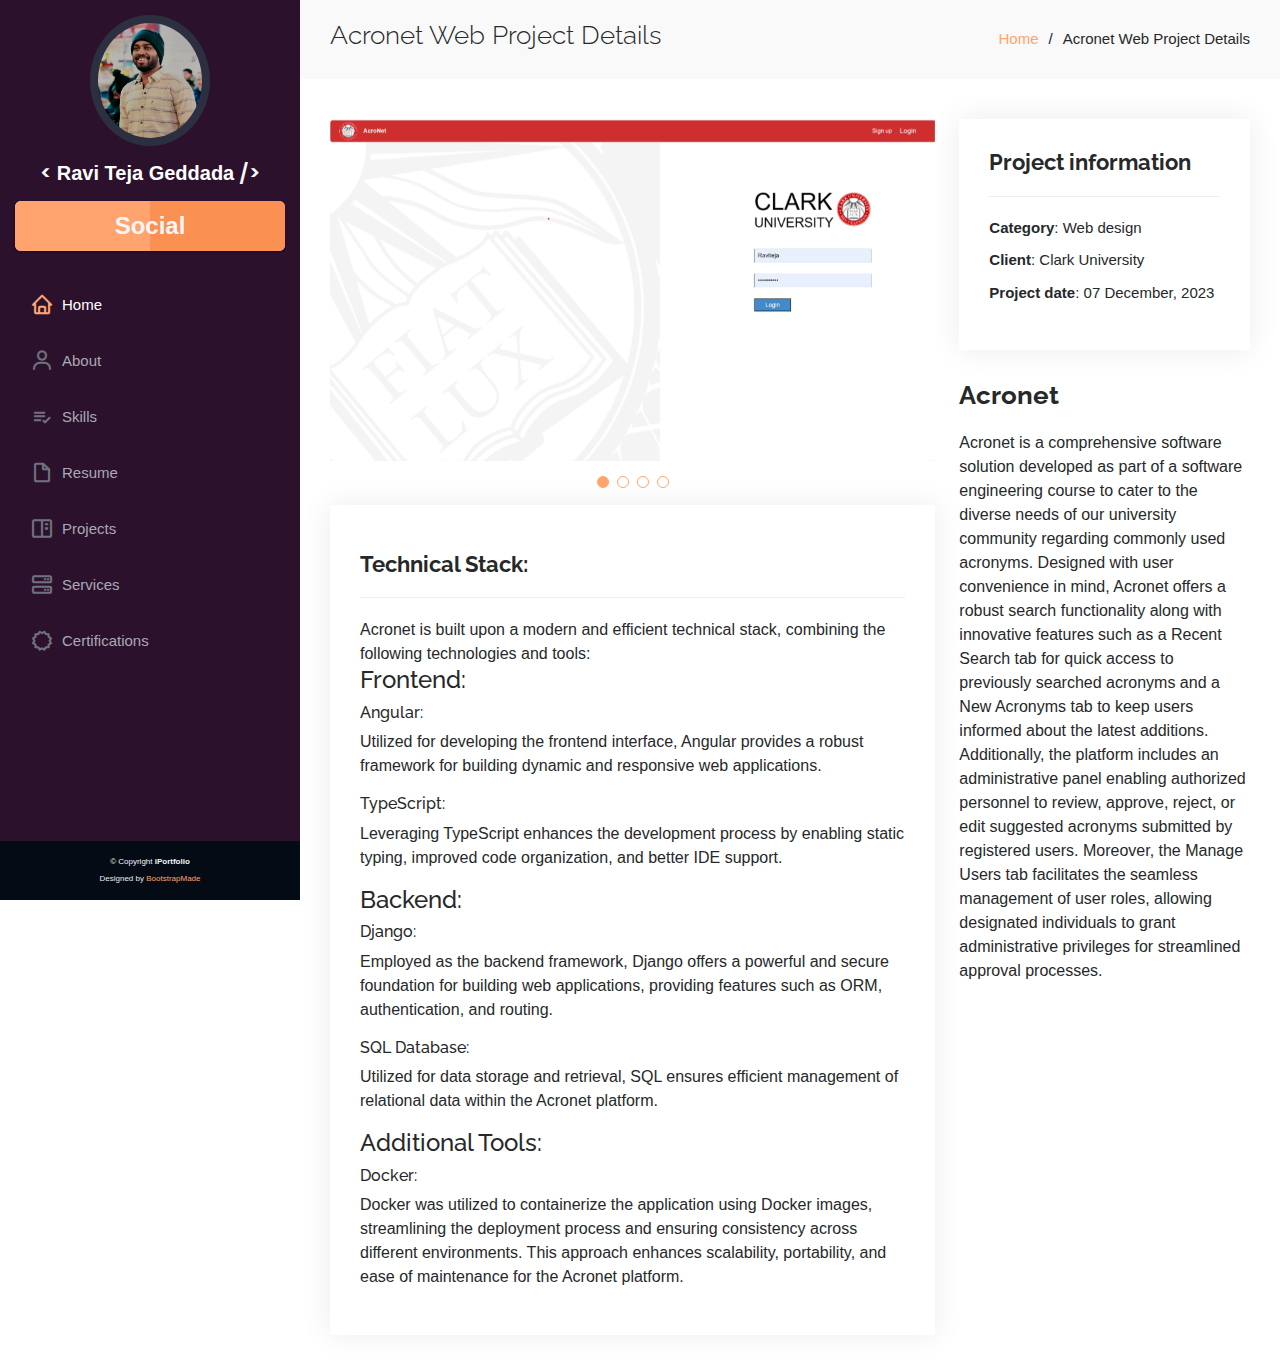
<file: acronet_project-details.html>
<!DOCTYPE html>
<html lang="en">

<head>
  <meta charset="utf-8">
  <meta content="width=device-width, initial-scale=1.0" name="viewport">

  <title>Project Details - Acronet</title>
  <meta content="" name="description">
  <meta content="" name="keywords">

  <!-- Favicons -->
  <link href="assets/img/ravi.jpeg" rel="icon">
  <link href="assets/img/ravi.jpeg" rel="ravi-icon">

  <!-- Google Fonts -->
  <link href="https://fonts.googleapis.com/css?family=Open+Sans:300,300i,400,400i,600,600i,700,700i|Raleway:300,300i,400,400i,500,500i,600,600i,700,700i|Poppins:300,300i,400,400i,500,500i,600,600i,700,700i" rel="stylesheet">
  <link href="https://fonts.cdnfonts.com/css/agustina" rel="stylesheet">

  <!-- Vendor CSS Files -->
  <link href="assets/vendor/aos/aos.css" rel="stylesheet">
  <link href="assets/vendor/bootstrap/css/bootstrap.min.css" rel="stylesheet">
  <link href="assets/vendor/bootstrap-icons/bootstrap-icons.css" rel="stylesheet">
  <link href="assets/vendor/boxicons/css/boxicons.min.css" rel="stylesheet">
  <link href="assets/vendor/glightbox/css/glightbox.min.css" rel="stylesheet">
  <link href="assets/vendor/swiper/swiper-bundle.min.css" rel="stylesheet">

  <!-- Template Main CSS File -->
  <link href="assets/css/style.css" rel="stylesheet">

  <!-- =======================================================
  * Template Name: iPortfolio
  * Updated: Nov 17 2023 with Bootstrap v5.3.2
  * Template URL: https://bootstrapmade.com/iportfolio-bootstrap-portfolio-websites-template/
  * Author: BootstrapMade.com
  * License: https://bootstrapmade.com/license/
  ======================================================== -->
</head>

<body>

  <!-- ======= Mobile nav toggle button ======= -->
  <i class="bi bi-list mobile-nav-toggle d-xl-none"></i>

  <!-- ======= Header ======= -->
  <header id="header">
    <div class="d-flex flex-column">

      <div class="profile">
        <img src="assets/img/profile-2.jpg" alt="" class="img-fluid rounded-circle">
        <h1 class="text-light" style="font-size: 20px;">
          <span> < </span>
          <a href="index.html" class="sign-name">Ravi Teja Geddada</a>
          <span> /> </span>
        </h1>
        <div class="social-links mt-3 text-center">
          <div class="card">
            <span>Social</span>
            <a href="http://www.linkedin.com/in/raviteja77" target="_blank" class="social-link linkedin"><i class="bx bxl-linkedin"></i></a>
            <a href="https://github.com/Raviteja77?tab=repositories" target="_blank" class="social-link github"><i class="bi bi-github"></i></a>
          </div>
        </div>
      </div>

      <nav id="navbar" class="nav-menu navbar">
        <ul>
          <li><a href="index.html#hero" class="nav-link scrollto active"><i class="bx bx-home"></i> <span>Home</span></a></li>
          <li><a href="index.html#about" class="nav-link scrollto"><i class="bx bx-user"></i> <span>About</span></a></li>
          <li><a href="index.html#skills" class="nav-link scrollto"><i class="bx bx-list-check"></i> <span>Skills</span></a></li>
          <li><a href="index.html#resume" class="nav-link scrollto"><i class="bx bx-file-blank"></i> <span>Resume</span></a></li>
          <li><a href="index.html#portfolio" class="nav-link scrollto"><i class="bx bx-book-content"></i>
              <span>Projects</span></a></li>
          <li><a href="index.html#services" class="nav-link scrollto"><i class="bx bx-server"></i> <span>Services</span></a></li>
          <li><a href="index.html#testimonials" class="nav-link scrollto"><i class="bx bx-certification"></i> <span>Certifications</span></a></li>
        </ul>
      </nav><!-- .nav-menu -->
    </div>
  </header><!-- End Header -->

  <main id="main">

    <!-- ======= Breadcrumbs ======= -->
    <section id="breadcrumbs" class="breadcrumbs">
      <div class="container">

        <div class="d-flex justify-content-between align-items-center">
          <h2>Acronet Web Project Details</h2>
          <ol>
            <li><a href="index.html">Home</a></li>
            <li>Acronet Web Project Details</li>
          </ol>
        </div>

      </div>
    </section><!-- End Breadcrumbs -->

    <!-- ======= Portfolio Details Section ======= -->
    <section id="portfolio-details" class="portfolio-details">
      <div class="container">

        <div class="row gy-4">

          <div class="col-lg-8">
            <div class="portfolio-details-slider swiper">
              <div class="swiper-wrapper align-items-center">

                <div class="swiper-slide">
                  <img src="assets/img/acronet_screenshots/login_page.png" alt="">
                </div>

                <div class="swiper-slide">
                  <img src="assets/img/acronet_screenshots/admin_homepage.png" alt="">
                </div>

                <div class="swiper-slide">
                  <img src="assets/img/acronet_screenshots/valid_search_acronym.png" alt="">
                </div>

                <div class="swiper-slide">
                  <img src="assets/img/acronet_screenshots/edit_acronym.png" alt="">
                </div>

              </div>
              <div class="swiper-pagination"></div>
            </div>
            <div class="portfolio-info">
              <p>
                <h3>Technical Stack:</h3>
                Acronet is built upon a modern and efficient technical stack, combining the following technologies and tools:
                
                <h4>Frontend:</h4>
                <h6>Angular:</h6>
                <p>
                  Utilized for developing the frontend interface, Angular provides a robust framework for 
                  building dynamic and responsive web applications.
                </p>
                <h6>TypeScript:</h6>
                <p>
                  Leveraging TypeScript enhances the development process by enabling static typing, 
                  improved code organization, and better IDE support.
                </p>
                <h4>Backend:</h4>
                <h6>Django:</h6>
                <p>
                  Employed as the backend framework, Django offers a powerful and secure foundation for building 
                  web applications, providing features such as ORM, authentication, and routing.
                </p>
                <h6>SQL Database:</h6>
                <p>
                  Utilized for data storage and retrieval, SQL ensures efficient management of relational 
                  data within the Acronet platform.
                </p>
                <h4>Additional Tools:</h4>
                <h6>Docker:</h6>
                <p>
                  Docker was utilized to containerize the application using Docker images, streamlining the deployment 
                  process and ensuring consistency across different environments. This approach enhances scalability, portability, 
                  and ease of maintenance for the Acronet platform.
                </p>
              </p>
            </div>
          </div>

          <div class="col-lg-4">
            <div class="portfolio-info">
              <h3>Project information</h3>
              <ul>
                <li><strong>Category</strong>: Web design</li>
                <li><strong>Client</strong>: Clark University</li>
                <li><strong>Project date</strong>: 07 December, 2023</li>
              </ul>
            </div>
            <div class="portfolio-description">
              <h2>Acronet</h2>
              <p>
                Acronet is a comprehensive software solution developed as part of a software engineering course to cater 
                to the diverse needs of our university community regarding commonly used acronyms. Designed with user 
                convenience in mind, Acronet offers a robust search functionality along with innovative features such 
                as a Recent Search tab for quick access to previously searched acronyms and a New Acronyms tab to keep 
                users informed about the latest additions. Additionally, the platform includes an administrative panel 
                enabling authorized personnel to review, approve, reject, or edit suggested acronyms submitted by 
                registered users. Moreover, the Manage Users tab facilitates the seamless management of user roles, 
                allowing designated individuals to grant administrative privileges for streamlined approval processes.
              </p>
            </div>
          </div>

        </div>

      </div>
    </section><!-- End Portfolio Details Section -->

  </main><!-- End #main -->

  <!-- ======= Footer ======= -->
  <footer id="footer">
    <div class="container">
      <div class="copyright">
        &copy; Copyright <strong><span>iPortfolio</span></strong>
      </div>
      <div class="credits">
        <!-- All the links in the footer should remain intact. -->
        <!-- You can delete the links only if you purchased the pro version. -->
        <!-- Licensing information: https://bootstrapmade.com/license/ -->
        <!-- Purchase the pro version with working PHP/AJAX contact form: https://bootstrapmade.com/iportfolio-bootstrap-portfolio-websites-template/ -->
        Designed by <a href="https://bootstrapmade.com/">BootstrapMade</a>
      </div>
    </div>
  </footer><!-- End  Footer -->

  <a href="#" class="back-to-top d-flex align-items-center justify-content-center"><i class="bi bi-arrow-up-short"></i></a>

  <!-- Vendor JS Files -->
  <script src="assets/vendor/purecounter/purecounter_vanilla.js"></script>
  <script src="assets/vendor/aos/aos.js"></script>
  <script src="assets/vendor/bootstrap/js/bootstrap.bundle.min.js"></script>
  <script src="assets/vendor/glightbox/js/glightbox.min.js"></script>
  <script src="assets/vendor/isotope-layout/isotope.pkgd.min.js"></script>
  <script src="assets/vendor/swiper/swiper-bundle.min.js"></script>
  <script src="assets/vendor/typed.js/typed.umd.js"></script>
  <script src="assets/vendor/waypoints/noframework.waypoints.js"></script>
  <script src="assets/vendor/php-email-form/validate.js"></script>

  <!-- Template Main JS File -->
  <script src="assets/js/main.js"></script>

</body>

</html>
</file>
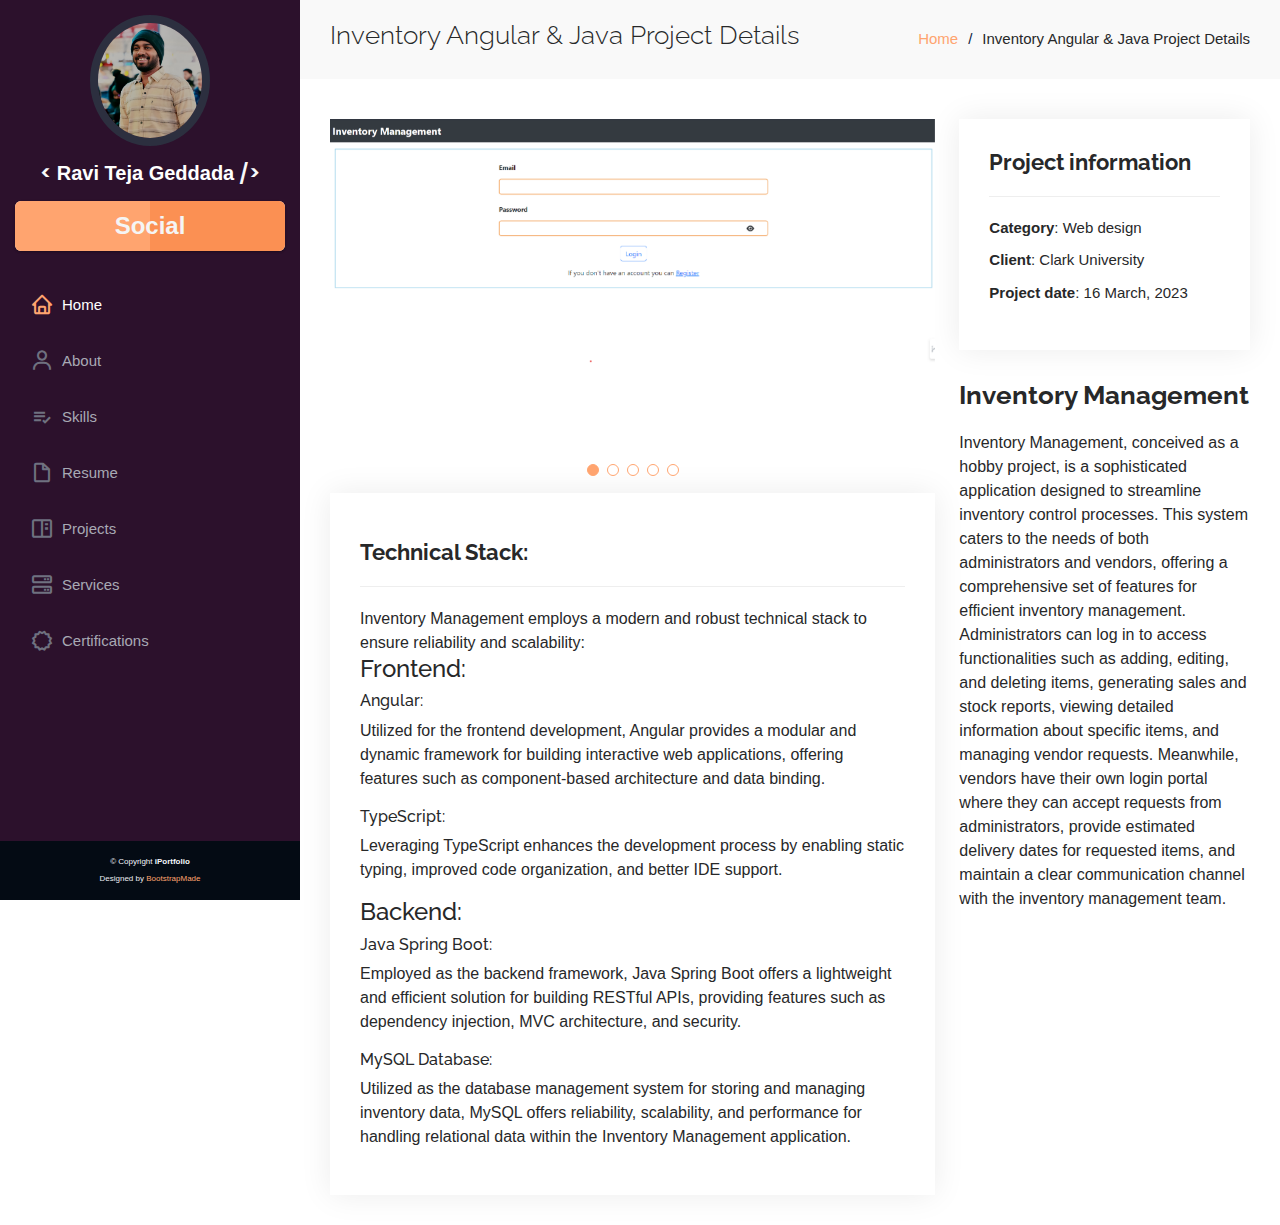
<file: inventory_angular_project-details.html>
<!DOCTYPE html>
<html lang="en">

<head>
  <meta charset="utf-8">
  <meta content="width=device-width, initial-scale=1.0" name="viewport">

  <title>Project Details - Inventory Angular</title>
  <meta content="" name="description">
  <meta content="" name="keywords">

  <!-- Favicons -->
  <link href="assets/img/ravi.jpeg" rel="icon">
  <link href="assets/img/ravi.jpeg" rel="ravi-icon">

  <!-- Google Fonts -->
  <link href="https://fonts.googleapis.com/css?family=Open+Sans:300,300i,400,400i,600,600i,700,700i|Raleway:300,300i,400,400i,500,500i,600,600i,700,700i|Poppins:300,300i,400,400i,500,500i,600,600i,700,700i" rel="stylesheet">
  <link href="https://fonts.cdnfonts.com/css/agustina" rel="stylesheet">

  <!-- Vendor CSS Files -->
  <link href="assets/vendor/aos/aos.css" rel="stylesheet">
  <link href="assets/vendor/bootstrap/css/bootstrap.min.css" rel="stylesheet">
  <link href="assets/vendor/bootstrap-icons/bootstrap-icons.css" rel="stylesheet">
  <link href="assets/vendor/boxicons/css/boxicons.min.css" rel="stylesheet">
  <link href="assets/vendor/glightbox/css/glightbox.min.css" rel="stylesheet">
  <link href="assets/vendor/swiper/swiper-bundle.min.css" rel="stylesheet">

  <!-- Template Main CSS File -->
  <link href="assets/css/style.css" rel="stylesheet">

  <!-- =======================================================
  * Template Name: iPortfolio
  * Updated: Nov 17 2023 with Bootstrap v5.3.2
  * Template URL: https://bootstrapmade.com/iportfolio-bootstrap-portfolio-websites-template/
  * Author: BootstrapMade.com
  * License: https://bootstrapmade.com/license/
  ======================================================== -->
</head>

<body>

  <!-- ======= Mobile nav toggle button ======= -->
  <i class="bi bi-list mobile-nav-toggle d-xl-none"></i>

  <!-- ======= Header ======= -->
  <header id="header">
    <div class="d-flex flex-column">

      <div class="profile">
        <img src="assets/img/profile-2.jpg" alt="" class="img-fluid rounded-circle">
        <h1 class="text-light" style="font-size: 20px;">
          <span> < </span>
          <a href="index.html" class="sign-name">Ravi Teja Geddada</a>
          <span> /> </span>
        </h1>
        <div class="social-links mt-3 text-center">
          <div class="card">
            <span>Social</span>
            <a href="http://www.linkedin.com/in/raviteja77" target="_blank" class="social-link linkedin"><i class="bx bxl-linkedin"></i></a>
            <a href="https://github.com/Raviteja77?tab=repositories" target="_blank" class="social-link github"><i class="bi bi-github"></i></a>
          </div>
        </div>
      </div>

      <nav id="navbar" class="nav-menu navbar">
        <ul>
          <li><a href="index.html#hero" class="nav-link scrollto active"><i class="bx bx-home"></i> <span>Home</span></a></li>
          <li><a href="index.html#about" class="nav-link scrollto"><i class="bx bx-user"></i> <span>About</span></a></li>
          <li><a href="index.html#skills" class="nav-link scrollto"><i class="bx bx-list-check"></i> <span>Skills</span></a></li>
          <li><a href="index.html#resume" class="nav-link scrollto"><i class="bx bx-file-blank"></i> <span>Resume</span></a></li>
          <li><a href="index.html#portfolio" class="nav-link scrollto"><i class="bx bx-book-content"></i>
              <span>Projects</span></a></li>
          <li><a href="index.html#services" class="nav-link scrollto"><i class="bx bx-server"></i> <span>Services</span></a></li>
          <li><a href="index.html#testimonials" class="nav-link scrollto"><i class="bx bx-certification"></i> <span>Certifications</span></a></li>
        </ul>
      </nav><!-- .nav-menu -->
    </div>
  </header><!-- End Header -->

  <main id="main">

    <!-- ======= Breadcrumbs ======= -->
    <section id="breadcrumbs" class="breadcrumbs">
      <div class="container">

        <div class="d-flex justify-content-between align-items-center">
          <h2>Inventory Angular & Java Project Details</h2>
          <ol>
            <li><a href="index.html">Home</a></li>
            <li>Inventory Angular & Java Project Details</li>
          </ol>
        </div>

      </div>
    </section><!-- End Breadcrumbs -->

    <!-- ======= Portfolio Details Section ======= -->
    <section id="portfolio-details" class="portfolio-details">
      <div class="container">

        <div class="row gy-4">

          <div class="col-lg-8">
            <div class="portfolio-details-slider swiper">
              <div class="swiper-wrapper align-items-center">

                <div class="swiper-slide">
                  <img src="assets/img/inventory_angular_screenshots/login_page.png" alt="">
                </div>

                <div class="swiper-slide">
                  <img src="assets/img/inventory_angular_screenshots/main_page.png" alt="">
                </div>

                <div class="swiper-slide">
                  <img src="assets/img/inventory_angular_screenshots/vendors_list.png" alt="">
                </div>

                <div class="swiper-slide">
                  <img src="assets/img/inventory_angular_screenshots/requests_list.png" alt="">
                </div>

                <div class="swiper-slide">
                  <img src="assets/img/inventory_angular_screenshots/reports.png" alt="">
                </div>

              </div>
              <div class="swiper-pagination"></div>
            </div>
            <div class="portfolio-info">
              <p>
                <h3>Technical Stack:</h3>
                Inventory Management employs a modern and robust technical stack to ensure reliability and scalability:
                
                <h4>Frontend:</h4>
                <h6>Angular:</h6>
                <p>
                  Utilized for the frontend development, Angular provides a modular and dynamic framework for building 
                  interactive web applications, offering features such as component-based architecture and data binding.
                </p>
                <h6>TypeScript:</h6>
                <p>
                  Leveraging TypeScript enhances the development process by enabling static typing, 
                  improved code organization, and better IDE support.
                </p>
                <h4>Backend:</h4>
                <h6>Java Spring Boot:</h6>
                <p>
                  Employed as the backend framework, Java Spring Boot offers a lightweight and efficient solution 
                  for building RESTful APIs, providing features such as dependency injection, MVC architecture, 
                  and security.
                </p>
                <h6>MySQL Database:</h6>
                <p>
                  Utilized as the database management system for storing and managing inventory data, MySQL offers 
                  reliability, scalability, and performance for handling relational data within the Inventory 
                  Management application.
                </p>
              </p>
            </div>
          </div>

          <div class="col-lg-4">
            <div class="portfolio-info">
              <h3>Project information</h3>
              <ul>
                <li><strong>Category</strong>: Web design</li>
                <li><strong>Client</strong>: Clark University</li>
                <li><strong>Project date</strong>: 16 March, 2023</li>
              </ul>
            </div>
            <div class="portfolio-description">
              <h2>Inventory Management</h2>
              <p>
                Inventory Management, conceived as a hobby project, is a sophisticated application designed 
                to streamline inventory control processes. This system caters to the needs of both administrators 
                and vendors, offering a comprehensive set of features for efficient inventory management. 
                Administrators can log in to access functionalities such as adding, editing, and deleting 
                items, generating sales and stock reports, viewing detailed information about specific items, 
                and managing vendor requests. Meanwhile, vendors have their own login portal where they can 
                accept requests from administrators, provide estimated delivery dates for requested items, 
                and maintain a clear communication channel with the inventory management team.
              </p>
            </div>
          </div>

        </div>

      </div>
    </section><!-- End Portfolio Details Section -->

  </main><!-- End #main -->

  <!-- ======= Footer ======= -->
  <footer id="footer">
    <div class="container">
      <div class="copyright">
        &copy; Copyright <strong><span>iPortfolio</span></strong>
      </div>
      <div class="credits">
        <!-- All the links in the footer should remain intact. -->
        <!-- You can delete the links only if you purchased the pro version. -->
        <!-- Licensing information: https://bootstrapmade.com/license/ -->
        <!-- Purchase the pro version with working PHP/AJAX contact form: https://bootstrapmade.com/iportfolio-bootstrap-portfolio-websites-template/ -->
        Designed by <a href="https://bootstrapmade.com/">BootstrapMade</a>
      </div>
    </div>
  </footer><!-- End  Footer -->

  <a href="#" class="back-to-top d-flex align-items-center justify-content-center"><i class="bi bi-arrow-up-short"></i></a>

  <!-- Vendor JS Files -->
  <script src="assets/vendor/purecounter/purecounter_vanilla.js"></script>
  <script src="assets/vendor/aos/aos.js"></script>
  <script src="assets/vendor/bootstrap/js/bootstrap.bundle.min.js"></script>
  <script src="assets/vendor/glightbox/js/glightbox.min.js"></script>
  <script src="assets/vendor/isotope-layout/isotope.pkgd.min.js"></script>
  <script src="assets/vendor/swiper/swiper-bundle.min.js"></script>
  <script src="assets/vendor/typed.js/typed.umd.js"></script>
  <script src="assets/vendor/waypoints/noframework.waypoints.js"></script>
  <script src="assets/vendor/php-email-form/validate.js"></script>

  <!-- Template Main JS File -->
  <script src="assets/js/main.js"></script>

</body>

</html>
</file>
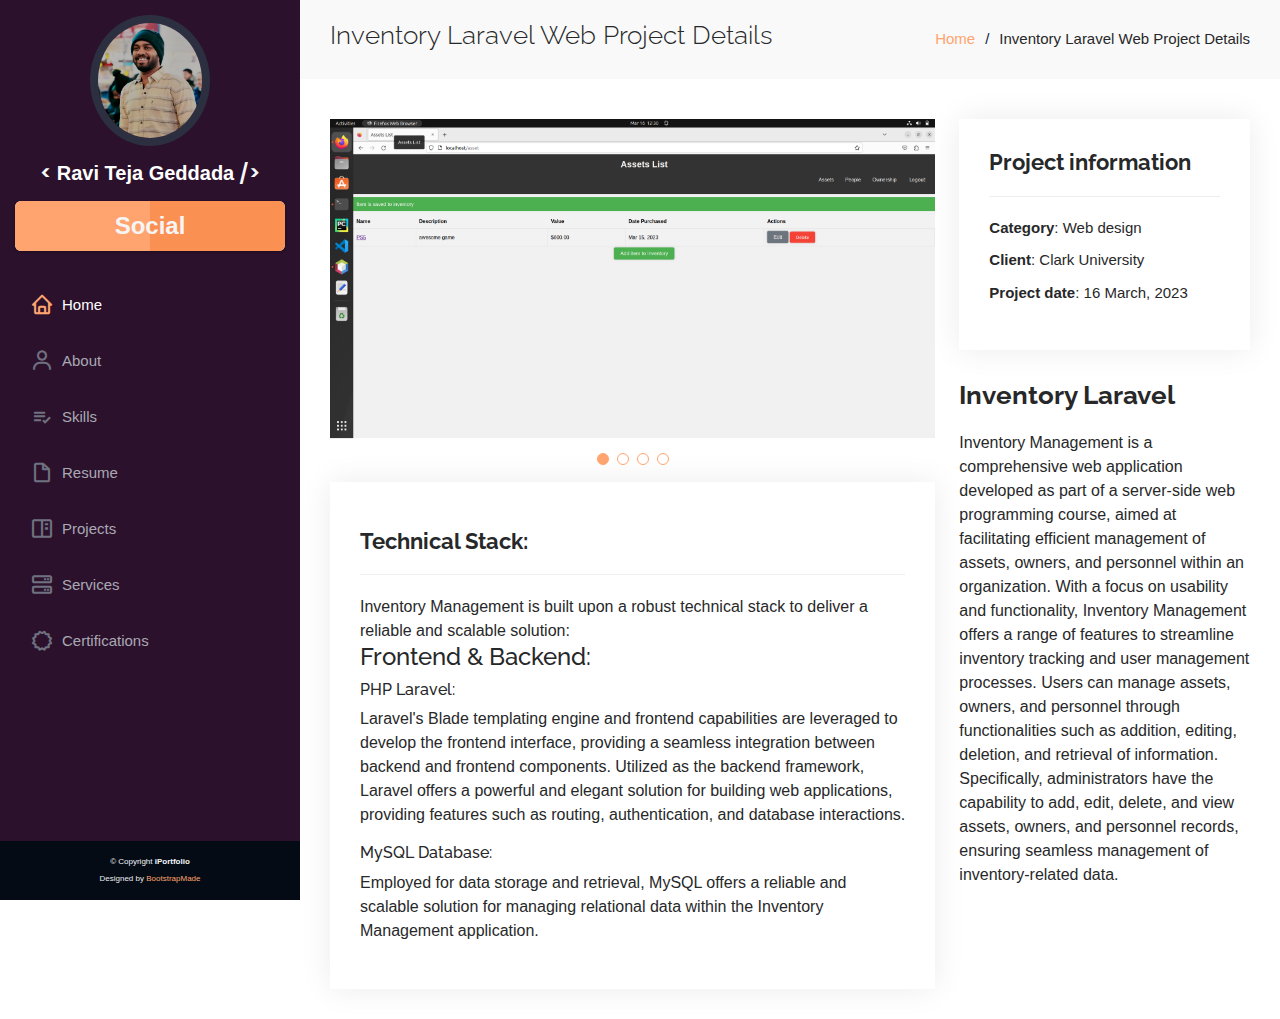
<file: inventory_laravel_project-details.html>
<!DOCTYPE html>
<html lang="en">

<head>
  <meta charset="utf-8">
  <meta content="width=device-width, initial-scale=1.0" name="viewport">

  <title>Project Details - Inventory Laravel</title>
  <meta content="" name="description">
  <meta content="" name="keywords">

  <!-- Favicons -->
  <link href="assets/img/ravi.jpeg" rel="icon">
  <link href="assets/img/ravi.jpeg" rel="ravi-icon">

  <!-- Google Fonts -->
  <link href="https://fonts.googleapis.com/css?family=Open+Sans:300,300i,400,400i,600,600i,700,700i|Raleway:300,300i,400,400i,500,500i,600,600i,700,700i|Poppins:300,300i,400,400i,500,500i,600,600i,700,700i" rel="stylesheet">
  <link href="https://fonts.cdnfonts.com/css/agustina" rel="stylesheet">

  <!-- Vendor CSS Files -->
  <link href="assets/vendor/aos/aos.css" rel="stylesheet">
  <link href="assets/vendor/bootstrap/css/bootstrap.min.css" rel="stylesheet">
  <link href="assets/vendor/bootstrap-icons/bootstrap-icons.css" rel="stylesheet">
  <link href="assets/vendor/boxicons/css/boxicons.min.css" rel="stylesheet">
  <link href="assets/vendor/glightbox/css/glightbox.min.css" rel="stylesheet">
  <link href="assets/vendor/swiper/swiper-bundle.min.css" rel="stylesheet">

  <!-- Template Main CSS File -->
  <link href="assets/css/style.css" rel="stylesheet">

  <!-- =======================================================
  * Template Name: iPortfolio
  * Updated: Nov 17 2023 with Bootstrap v5.3.2
  * Template URL: https://bootstrapmade.com/iportfolio-bootstrap-portfolio-websites-template/
  * Author: BootstrapMade.com
  * License: https://bootstrapmade.com/license/
  ======================================================== -->
</head>

<body>

  <!-- ======= Mobile nav toggle button ======= -->
  <i class="bi bi-list mobile-nav-toggle d-xl-none"></i>

  <!-- ======= Header ======= -->
  <header id="header">
    <div class="d-flex flex-column">

      <div class="profile">
        <img src="assets/img/profile-2.jpg" alt="" class="img-fluid rounded-circle">
        <h1 class="text-light" style="font-size: 20px;">
          <span> < </span>
          <a href="index.html" class="sign-name">Ravi Teja Geddada</a>
          <span> /> </span>
        </h1>
        <div class="social-links mt-3 text-center">
          <div class="card">
            <span>Social</span>
            <a href="http://www.linkedin.com/in/raviteja77" target="_blank" class="social-link linkedin"><i class="bx bxl-linkedin"></i></a>
            <a href="https://github.com/Raviteja77?tab=repositories" target="_blank" class="social-link github"><i class="bi bi-github"></i></a>
          </div>
        </div>
      </div>

      <nav id="navbar" class="nav-menu navbar">
        <ul>
          <li><a href="index.html#hero" class="nav-link scrollto active"><i class="bx bx-home"></i> <span>Home</span></a></li>
          <li><a href="index.html#about" class="nav-link scrollto"><i class="bx bx-user"></i> <span>About</span></a></li>
          <li><a href="index.html#skills" class="nav-link scrollto"><i class="bx bx-list-check"></i> <span>Skills</span></a></li>
          <li><a href="index.html#resume" class="nav-link scrollto"><i class="bx bx-file-blank"></i> <span>Resume</span></a></li>
          <li><a href="index.html#portfolio" class="nav-link scrollto"><i class="bx bx-book-content"></i>
              <span>Projects</span></a></li>
          <li><a href="index.html#services" class="nav-link scrollto"><i class="bx bx-server"></i> <span>Services</span></a></li>
          <li><a href="index.html#testimonials" class="nav-link scrollto"><i class="bx bx-certification"></i> <span>Certifications</span></a></li>
        </ul>
      </nav><!-- .nav-menu -->
    </div>
  </header><!-- End Header -->

  <main id="main">

    <!-- ======= Breadcrumbs ======= -->
    <section id="breadcrumbs" class="breadcrumbs">
      <div class="container">

        <div class="d-flex justify-content-between align-items-center">
          <h2>Inventory Laravel Web Project Details</h2>
          <ol>
            <li><a href="index.html">Home</a></li>
            <li>Inventory Laravel Web Project Details</li>
          </ol>
        </div>

      </div>
    </section><!-- End Breadcrumbs -->

    <!-- ======= Portfolio Details Section ======= -->
    <section id="portfolio-details" class="portfolio-details">
      <div class="container">

        <div class="row gy-4">

          <div class="col-lg-8">
            <div class="portfolio-details-slider swiper">
              <div class="swiper-wrapper align-items-center">

                <div class="swiper-slide">
                  <img src="assets/img/inventory_laravel_screenshots/asset_successfully_created.png" alt="">
                </div>

                <div class="swiper-slide">
                  <img src="assets/img/inventory_laravel_screenshots/ownership_index_page_.png" alt="">
                </div>

                <div class="swiper-slide">
                  <img src="assets/img/inventory_laravel_screenshots/people_index_page.png" alt="">
                </div>

                <div class="swiper-slide">
                  <img src="assets/img/inventory_laravel_screenshots/landing_page.png" alt="">
                </div>

              </div>
              <div class="swiper-pagination"></div>
            </div>
            <div class="portfolio-info">
              <p>
                <h3>Technical Stack:</h3>
                Inventory Management is built upon a robust technical stack to deliver a reliable and scalable solution:
                
                <h4>Frontend & Backend:</h4>
                <h6>PHP Laravel:</h6>
                <p>
                  Laravel's Blade templating engine and frontend capabilities are leveraged to develop the frontend 
                  interface, providing a seamless integration between backend and frontend components. Utilized as 
                  the backend framework, Laravel offers a powerful and elegant solution for building web 
                  applications, providing features such as routing, authentication, and database interactions.
                </p>
                <h6>MySQL Database:</h6>
                <p>
                  Employed for data storage and retrieval, MySQL offers a reliable and scalable solution for managing 
                  relational data within the Inventory Management application.
                </p>
              </p>
            </div>
          </div>

          <div class="col-lg-4">
            <div class="portfolio-info">
              <h3>Project information</h3>
              <ul>
                <li><strong>Category</strong>: Web design</li>
                <li><strong>Client</strong>: Clark University</li>
                <li><strong>Project date</strong>: 16 March, 2023</li>
              </ul>
            </div>
            <div class="portfolio-description">
              <h2>Inventory Laravel</h2>
              <p>
                Inventory Management is a comprehensive web application developed as part of a server-side web 
                programming course, aimed at facilitating efficient management of assets, owners, and personnel 
                within an organization. With a focus on usability and functionality, Inventory Management offers 
                a range of features to streamline inventory tracking and user management processes. Users can 
                manage assets, owners, and personnel through functionalities such as addition, editing, deletion, 
                and retrieval of information. Specifically, administrators have the capability to add, edit, delete, 
                and view assets, owners, and personnel records, ensuring seamless management of inventory-related data.
              </p>
            </div>
          </div>

        </div>

      </div>
    </section><!-- End Portfolio Details Section -->

  </main><!-- End #main -->

  <!-- ======= Footer ======= -->
  <footer id="footer">
    <div class="container">
      <div class="copyright">
        &copy; Copyright <strong><span>iPortfolio</span></strong>
      </div>
      <div class="credits">
        <!-- All the links in the footer should remain intact. -->
        <!-- You can delete the links only if you purchased the pro version. -->
        <!-- Licensing information: https://bootstrapmade.com/license/ -->
        <!-- Purchase the pro version with working PHP/AJAX contact form: https://bootstrapmade.com/iportfolio-bootstrap-portfolio-websites-template/ -->
        Designed by <a href="https://bootstrapmade.com/">BootstrapMade</a>
      </div>
    </div>
  </footer><!-- End  Footer -->

  <a href="#" class="back-to-top d-flex align-items-center justify-content-center"><i class="bi bi-arrow-up-short"></i></a>

  <!-- Vendor JS Files -->
  <script src="assets/vendor/purecounter/purecounter_vanilla.js"></script>
  <script src="assets/vendor/aos/aos.js"></script>
  <script src="assets/vendor/bootstrap/js/bootstrap.bundle.min.js"></script>
  <script src="assets/vendor/glightbox/js/glightbox.min.js"></script>
  <script src="assets/vendor/isotope-layout/isotope.pkgd.min.js"></script>
  <script src="assets/vendor/swiper/swiper-bundle.min.js"></script>
  <script src="assets/vendor/typed.js/typed.umd.js"></script>
  <script src="assets/vendor/waypoints/noframework.waypoints.js"></script>
  <script src="assets/vendor/php-email-form/validate.js"></script>

  <!-- Template Main JS File -->
  <script src="assets/js/main.js"></script>

</body>

</html>
</file>
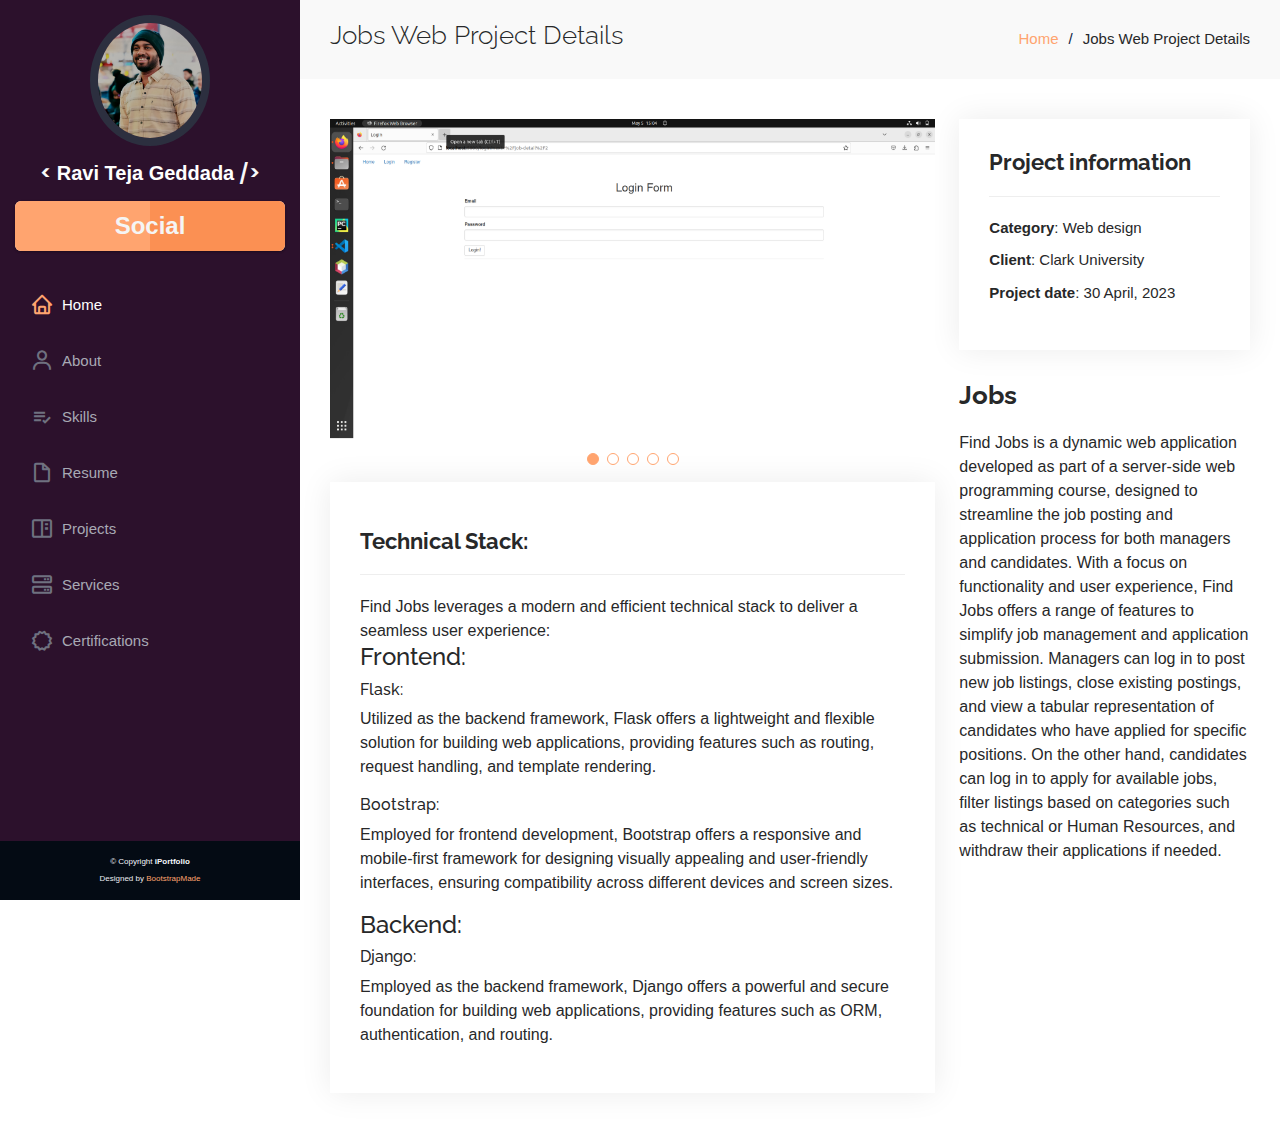
<file: jobs_project-details.html>
<!DOCTYPE html>
<html lang="en">

<head>
  <meta charset="utf-8">
  <meta content="width=device-width, initial-scale=1.0" name="viewport">

  <title>Project Details - Jobs</title>
  <meta content="" name="description">
  <meta content="" name="keywords">

  <!-- Favicons -->
  <link href="assets/img/ravi.jpeg" rel="icon">
  <link href="assets/img/ravi.jpeg" rel="ravi-icon">

  <!-- Google Fonts -->
  <link href="https://fonts.googleapis.com/css?family=Open+Sans:300,300i,400,400i,600,600i,700,700i|Raleway:300,300i,400,400i,500,500i,600,600i,700,700i|Poppins:300,300i,400,400i,500,500i,600,600i,700,700i" rel="stylesheet">
  <link href="https://fonts.cdnfonts.com/css/agustina" rel="stylesheet">

  <!-- Vendor CSS Files -->
  <link href="assets/vendor/aos/aos.css" rel="stylesheet">
  <link href="assets/vendor/bootstrap/css/bootstrap.min.css" rel="stylesheet">
  <link href="assets/vendor/bootstrap-icons/bootstrap-icons.css" rel="stylesheet">
  <link href="assets/vendor/boxicons/css/boxicons.min.css" rel="stylesheet">
  <link href="assets/vendor/glightbox/css/glightbox.min.css" rel="stylesheet">
  <link href="assets/vendor/swiper/swiper-bundle.min.css" rel="stylesheet">

  <!-- Template Main CSS File -->
  <link href="assets/css/style.css" rel="stylesheet">

  <!-- =======================================================
  * Template Name: iPortfolio
  * Updated: Nov 17 2023 with Bootstrap v5.3.2
  * Template URL: https://bootstrapmade.com/iportfolio-bootstrap-portfolio-websites-template/
  * Author: BootstrapMade.com
  * License: https://bootstrapmade.com/license/
  ======================================================== -->
</head>

<body>

  <!-- ======= Mobile nav toggle button ======= -->
  <i class="bi bi-list mobile-nav-toggle d-xl-none"></i>

  <!-- ======= Header ======= -->
  <header id="header">
    <div class="d-flex flex-column">

      <div class="profile">
        <img src="assets/img/profile-2.jpg" alt="" class="img-fluid rounded-circle">
        <h1 class="text-light" style="font-size: 20px;">
          <span> < </span>
          <a href="index.html" class="sign-name">Ravi Teja Geddada</a>
          <span> /> </span>
        </h1>
        <div class="social-links mt-3 text-center">
          <div class="card">
            <span>Social</span>
            <a href="http://www.linkedin.com/in/raviteja77" target="_blank" class="social-link linkedin"><i class="bx bxl-linkedin"></i></a>
            <a href="https://github.com/Raviteja77?tab=repositories" target="_blank" class="social-link github"><i class="bi bi-github"></i></a>
          </div>
        </div>
      </div>

      <nav id="navbar" class="nav-menu navbar">
        <ul>
          <li><a href="index.html#hero" class="nav-link scrollto active"><i class="bx bx-home"></i> <span>Home</span></a></li>
          <li><a href="index.html#about" class="nav-link scrollto"><i class="bx bx-user"></i> <span>About</span></a></li>
          <li><a href="index.html#skills" class="nav-link scrollto"><i class="bx bx-list-check"></i> <span>Skills</span></a></li>
          <li><a href="index.html#resume" class="nav-link scrollto"><i class="bx bx-file-blank"></i> <span>Resume</span></a></li>
          <li><a href="index.html#portfolio" class="nav-link scrollto"><i class="bx bx-book-content"></i>
              <span>Projects</span></a></li>
          <li><a href="index.html#services" class="nav-link scrollto"><i class="bx bx-server"></i> <span>Services</span></a></li>
          <li><a href="index.html#testimonials" class="nav-link scrollto"><i class="bx bx-certification"></i> <span>Certifications</span></a></li>
        </ul>
      </nav><!-- .nav-menu -->
    </div>
  </header><!-- End Header -->

  <main id="main">

    <!-- ======= Breadcrumbs ======= -->
    <section id="breadcrumbs" class="breadcrumbs">
      <div class="container">

        <div class="d-flex justify-content-between align-items-center">
          <h2>Jobs Web Project Details</h2>
          <ol>
            <li><a href="index.html">Home</a></li>
            <li>Jobs Web Project Details</li>
          </ol>
        </div>

      </div>
    </section><!-- End Breadcrumbs -->

    <!-- ======= Portfolio Details Section ======= -->
    <section id="portfolio-details" class="portfolio-details">
      <div class="container">

        <div class="row gy-4">

          <div class="col-lg-8">
            <div class="portfolio-details-slider swiper">
              <div class="swiper-wrapper align-items-center">

                <div class="swiper-slide">
                  <img src="assets/img/jobs_screenshots/login_page.png" alt="">
                </div>

                <div class="swiper-slide">
                  <img src="assets/img/jobs_screenshots/home_page_view_for_applicant.png" alt="">
                </div>

                <div class="swiper-slide">
                  <img src="assets/img/jobs_screenshots/home_page_view_for_manager.png" alt="">
                </div>

                <div class="swiper-slide">
                  <img src="assets/img/jobs_screenshots/job_detail_page_for_applicant.png" alt="">
                </div>

                <div class="swiper-slide">
                  <img src="assets/img/jobs_screenshots/job_detail_page_for_manager.png" alt="">
                </div>

              </div>
              <div class="swiper-pagination"></div>
            </div>
            <div class="portfolio-info">
              <p>
                <h3>Technical Stack:</h3>
                Find Jobs leverages a modern and efficient technical stack to deliver a seamless user experience:
                
                <h4>Frontend:</h4>
                <h6>Flask:</h6>
                <p>
                  Utilized as the backend framework, Flask offers a lightweight and flexible solution for building 
                  web applications, providing features such as routing, request handling, and template rendering.
                </p>
                <h6>Bootstrap:</h6>
                <p>
                  Employed for frontend development, Bootstrap offers a responsive and mobile-first framework for 
                  designing visually appealing and user-friendly interfaces, ensuring compatibility across different 
                  devices and screen sizes.
                </p>
                <h4>Backend:</h4>
                <h6>Django:</h6>
                <p>
                  Employed as the backend framework, Django offers a powerful and secure foundation for building 
                  web applications, providing features such as ORM, authentication, and routing.
                </p>
              </p>
            </div>
          </div>

          <div class="col-lg-4">
            <div class="portfolio-info">
              <h3>Project information</h3>
              <ul>
                <li><strong>Category</strong>: Web design</li>
                <li><strong>Client</strong>: Clark University</li>
                <li><strong>Project date</strong>: 30 April, 2023</li>
              </ul>
            </div>
            <div class="portfolio-description">
              <h2>Jobs</h2>
              <p>
                Find Jobs is a dynamic web application developed as part of a server-side web programming course, 
                designed to streamline the job posting and application process for both managers and candidates. 
                With a focus on functionality and user experience, Find Jobs offers a range of features to simplify 
                job management and application submission. Managers can log in to post new job listings, close 
                existing postings, and view a tabular representation of candidates who have applied for specific 
                positions. On the other hand, candidates can log in to apply for available jobs, filter listings 
                based on categories such as technical or Human Resources, and withdraw their applications if needed.
              </p>
            </div>
          </div>

        </div>

      </div>
    </section><!-- End Portfolio Details Section -->

  </main><!-- End #main -->

  <!-- ======= Footer ======= -->
  <footer id="footer">
    <div class="container">
      <div class="copyright">
        &copy; Copyright <strong><span>iPortfolio</span></strong>
      </div>
      <div class="credits">
        <!-- All the links in the footer should remain intact. -->
        <!-- You can delete the links only if you purchased the pro version. -->
        <!-- Licensing information: https://bootstrapmade.com/license/ -->
        <!-- Purchase the pro version with working PHP/AJAX contact form: https://bootstrapmade.com/iportfolio-bootstrap-portfolio-websites-template/ -->
        Designed by <a href="https://bootstrapmade.com/">BootstrapMade</a>
      </div>
    </div>
  </footer><!-- End  Footer -->

  <a href="#" class="back-to-top d-flex align-items-center justify-content-center"><i class="bi bi-arrow-up-short"></i></a>

  <!-- Vendor JS Files -->
  <script src="assets/vendor/purecounter/purecounter_vanilla.js"></script>
  <script src="assets/vendor/aos/aos.js"></script>
  <script src="assets/vendor/bootstrap/js/bootstrap.bundle.min.js"></script>
  <script src="assets/vendor/glightbox/js/glightbox.min.js"></script>
  <script src="assets/vendor/isotope-layout/isotope.pkgd.min.js"></script>
  <script src="assets/vendor/swiper/swiper-bundle.min.js"></script>
  <script src="assets/vendor/typed.js/typed.umd.js"></script>
  <script src="assets/vendor/waypoints/noframework.waypoints.js"></script>
  <script src="assets/vendor/php-email-form/validate.js"></script>

  <!-- Template Main JS File -->
  <script src="assets/js/main.js"></script>

</body>

</html>
</file>
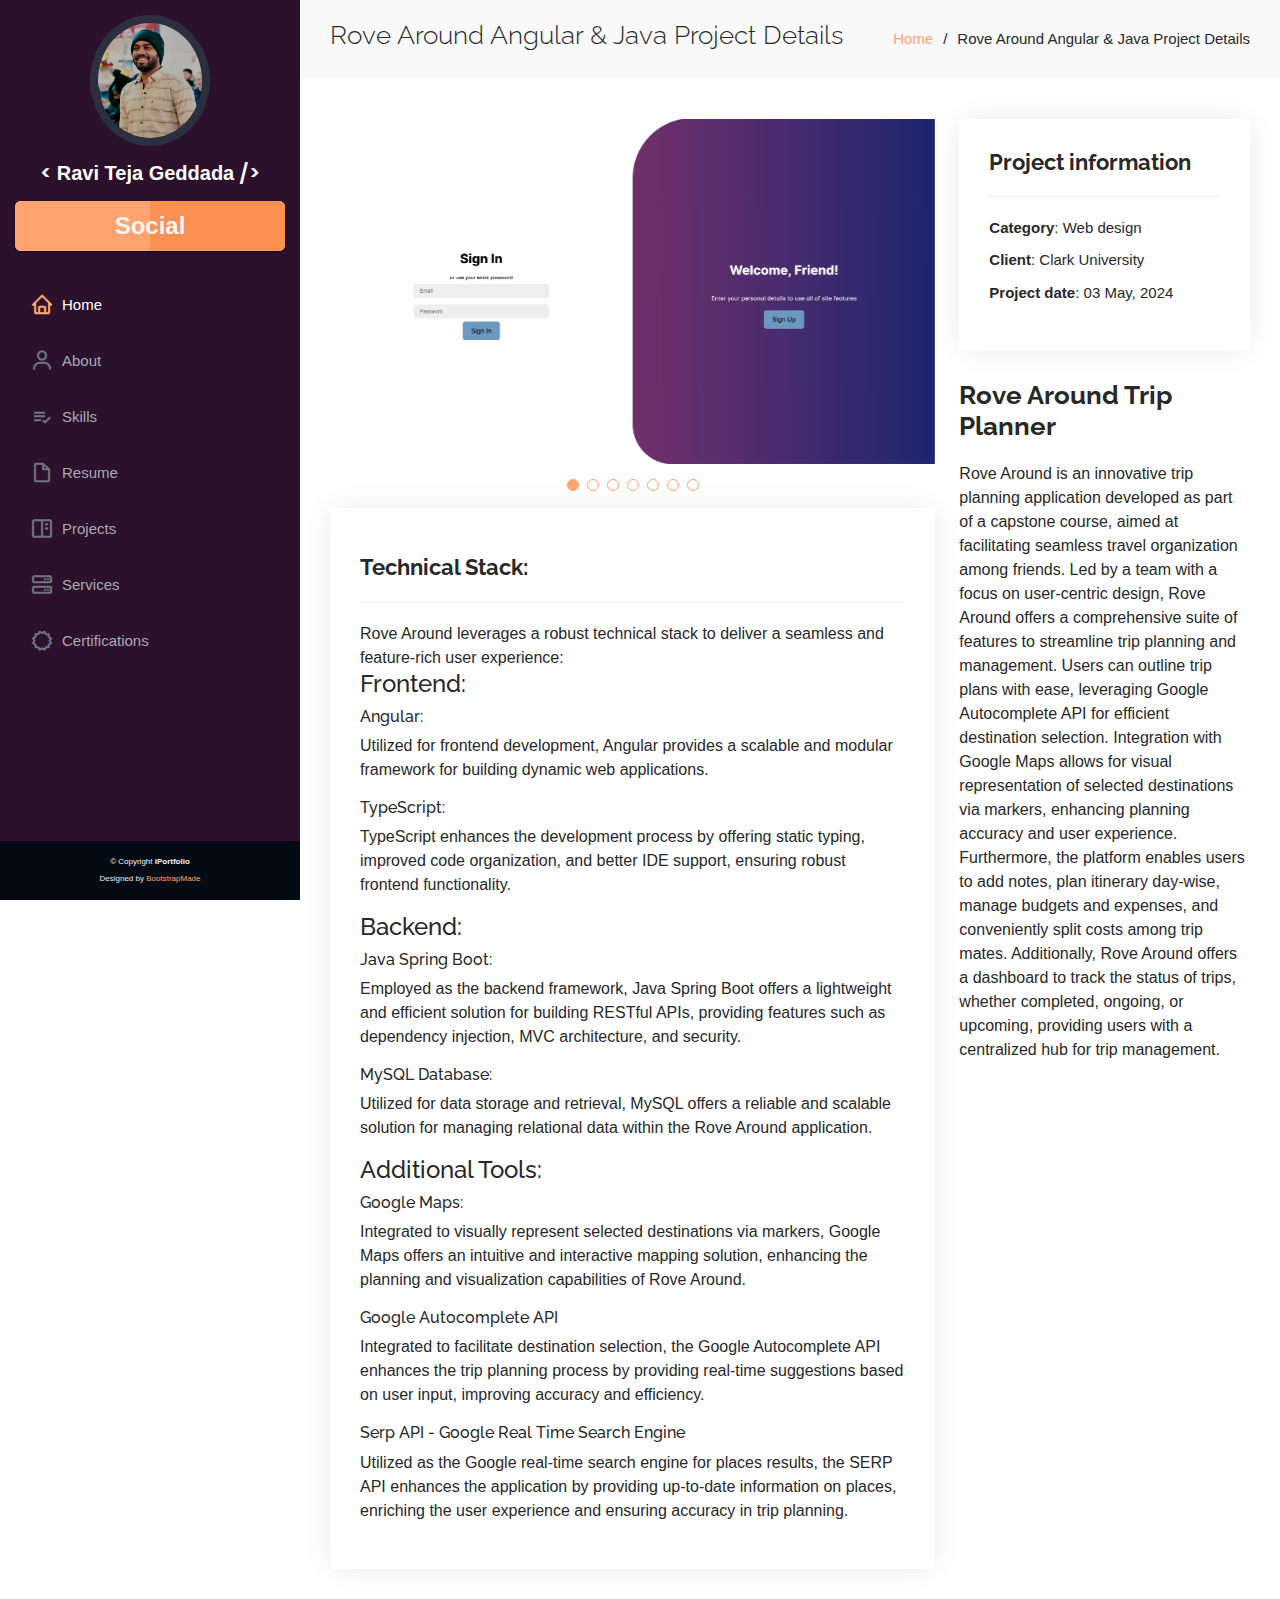
<file: rove_around_angular_project-details.html>
<!DOCTYPE html>
<html lang="en">

<head>
  <meta charset="utf-8">
  <meta content="width=device-width, initial-scale=1.0" name="viewport">

  <title>Project Details - Rove Around Angular</title>
  <meta content="" name="description">
  <meta content="" name="keywords">

  <!-- Favicons -->
  <link href="assets/img/ravi.jpeg" rel="icon">
  <link href="assets/img/ravi.jpeg" rel="ravi-icon">

  <!-- Google Fonts -->
  <link href="https://fonts.googleapis.com/css?family=Open+Sans:300,300i,400,400i,600,600i,700,700i|Raleway:300,300i,400,400i,500,500i,600,600i,700,700i|Poppins:300,300i,400,400i,500,500i,600,600i,700,700i" rel="stylesheet">
  <link href="https://fonts.cdnfonts.com/css/agustina" rel="stylesheet">

  <!-- Vendor CSS Files -->
  <link href="assets/vendor/aos/aos.css" rel="stylesheet">
  <link href="assets/vendor/bootstrap/css/bootstrap.min.css" rel="stylesheet">
  <link href="assets/vendor/bootstrap-icons/bootstrap-icons.css" rel="stylesheet">
  <link href="assets/vendor/boxicons/css/boxicons.min.css" rel="stylesheet">
  <link href="assets/vendor/glightbox/css/glightbox.min.css" rel="stylesheet">
  <link href="assets/vendor/swiper/swiper-bundle.min.css" rel="stylesheet">

  <!-- Template Main CSS File -->
  <link href="assets/css/style.css" rel="stylesheet">

  <!-- =======================================================
  * Template Name: iPortfolio
  * Updated: Nov 17 2023 with Bootstrap v5.3.2
  * Template URL: https://bootstrapmade.com/iportfolio-bootstrap-portfolio-websites-template/
  * Author: BootstrapMade.com
  * License: https://bootstrapmade.com/license/
  ======================================================== -->
</head>

<body>

  <!-- ======= Mobile nav toggle button ======= -->
  <i class="bi bi-list mobile-nav-toggle d-xl-none"></i>

  <!-- ======= Header ======= -->
  <header id="header">
    <div class="d-flex flex-column">

      <div class="profile">
        <img src="assets/img/profile-2.jpg" alt="" class="img-fluid rounded-circle">
        <h1 class="text-light" style="font-size: 20px;">
          <span> < </span>
          <a href="index.html" class="sign-name">Ravi Teja Geddada</a>
          <span> /> </span>
        </h1>
        <div class="social-links mt-3 text-center">
          <div class="card">
            <span>Social</span>
            <a href="http://www.linkedin.com/in/raviteja77" target="_blank" class="social-link linkedin"><i class="bx bxl-linkedin"></i></a>
            <a href="https://github.com/Raviteja77?tab=repositories" target="_blank" class="social-link github"><i class="bi bi-github"></i></a>
          </div>
        </div>
      </div>

      <nav id="navbar" class="nav-menu navbar">
        <ul>
          <li><a href="index.html#hero" class="nav-link scrollto active"><i class="bx bx-home"></i> <span>Home</span></a></li>
          <li><a href="index.html#about" class="nav-link scrollto"><i class="bx bx-user"></i> <span>About</span></a></li>
          <li><a href="index.html#skills" class="nav-link scrollto"><i class="bx bx-list-check"></i> <span>Skills</span></a></li>
          <li><a href="index.html#resume" class="nav-link scrollto"><i class="bx bx-file-blank"></i> <span>Resume</span></a></li>
          <li><a href="index.html#portfolio" class="nav-link scrollto"><i class="bx bx-book-content"></i>
              <span>Projects</span></a></li>
          <li><a href="index.html#services" class="nav-link scrollto"><i class="bx bx-server"></i> <span>Services</span></a></li>
          <li><a href="index.html#testimonials" class="nav-link scrollto"><i class="bx bx-certification"></i> <span>Certifications</span></a></li>
        </ul>
      </nav><!-- .nav-menu -->
    </div>
  </header><!-- End Header -->

  <main id="main">

    <!-- ======= Breadcrumbs ======= -->
    <section id="breadcrumbs" class="breadcrumbs">
      <div class="container">

        <div class="d-flex justify-content-between align-items-center">
          <h2>Rove Around Angular & Java Project Details</h2>
          <ol>
            <li><a href="index.html">Home</a></li>
            <li>Rove Around Angular & Java Project Details</li>
          </ol>
        </div>

      </div>
    </section><!-- End Breadcrumbs -->

    <!-- ======= Portfolio Details Section ======= -->
    <section id="portfolio-details" class="portfolio-details">
      <div class="container">

        <div class="row gy-4">

          <div class="col-lg-8">
            <div class="portfolio-details-slider swiper">
              <div class="swiper-wrapper align-items-center">

                <div class="swiper-slide">
                  <img src="assets/img/rove_around_screenshots/login.jpg" alt="">
                </div>

                <div class="swiper-slide">
                  <img src="assets/img/rove_around_screenshots/signup.jpg" alt="">
                </div>

                <div class="swiper-slide">
                  <img src="assets/img/rove_around_screenshots/dashboard.jpg" alt="">
                </div>

                <div class="swiper-slide">
                  <img src="assets/img/rove_around_screenshots/trip-details.jpg" alt="">
                </div>

                <div class="swiper-slide">
                  <img src="assets/img/rove_around_screenshots/expense-analyzer.jpg" alt="">
                </div>

                <div class="swiper-slide">
                    <img src="assets/img/rove_around_screenshots/itinerary-details.jpg" alt="">
                </div>

                <div class="swiper-slide">
                    <img src="assets/img/rove_around_screenshots/trip-outline.jpg" alt="">
                </div>

              </div>
              <div class="swiper-pagination"></div>
            </div>
            <div class="portfolio-info">
              <p>
                <h3>Technical Stack:</h3>
                Rove Around leverages a robust technical stack to deliver a seamless and feature-rich user experience:
                
                <h4>Frontend:</h4>
                <h6>Angular:</h6>
                <p>
                  Utilized for frontend development, Angular provides a scalable and modular framework for building 
                  dynamic web applications.
                </p>
                <h6>TypeScript:</h6>
                <p>
                  TypeScript enhances the development process by offering static typing, improved code organization, and better 
                  IDE support, ensuring robust frontend functionality.
                </p>
                <h4>Backend:</h4>
                <h6>Java Spring Boot:</h6>
                <p>
                  Employed as the backend framework, Java Spring Boot offers a lightweight and efficient solution for building 
                  RESTful APIs, providing features such as dependency injection, MVC architecture, and security.
                </p>
                <h6>MySQL Database:</h6>
                <p>
                  Utilized for data storage and retrieval, MySQL offers a reliable and scalable solution for managing relational 
                  data within the Rove Around application.
                </p>
                <h4>Additional Tools:</h4>
                <h6>Google Maps:</h6>
                <p>
                  Integrated to visually represent selected destinations via markers, Google Maps offers an intuitive and interactive 
                  mapping solution, enhancing the planning and visualization capabilities of Rove Around.
                </p>
                <h6>Google Autocomplete API</h6>
                <p>
                  Integrated to facilitate destination selection, the Google Autocomplete API enhances the trip planning process by 
                  providing real-time suggestions based on user input, improving accuracy and efficiency.
                </p>
                <h6>Serp API - Google Real Time Search Engine</h6>
                <p>
                  Utilized as the Google real-time search engine for places results, the SERP API enhances the application by 
                  providing up-to-date information on places, enriching the user experience and ensuring accuracy in trip planning.
                </p>
              </p>
            </div>
          </div>

          <div class="col-lg-4">
            <div class="portfolio-info">
              <h3>Project information</h3>
              <ul>
                <li><strong>Category</strong>: Web design</li>
                <li><strong>Client</strong>: Clark University</li>
                <li><strong>Project date</strong>: 03 May, 2024</li>
              </ul>
            </div>
            <div class="portfolio-description">
              <h2>Rove Around Trip Planner</h2>
              <p>
                Rove Around is an innovative trip planning application developed as part of a capstone course, 
                aimed at facilitating seamless travel organization among friends. Led by a team with a focus on 
                user-centric design, Rove Around offers a comprehensive suite of features to streamline trip 
                planning and management. Users can outline trip plans with ease, leveraging Google Autocomplete 
                API for efficient destination selection. Integration with Google Maps allows for visual representation 
                of selected destinations via markers, enhancing planning accuracy and user experience. Furthermore, the 
                platform enables users to add notes, plan itinerary day-wise, manage budgets and expenses, and 
                conveniently split costs among trip mates. Additionally, Rove Around offers a dashboard to track the 
                status of trips, whether completed, ongoing, or upcoming, providing users with a centralized hub for 
                trip management.
              </p>
            </div>
          </div>

        </div>

      </div>
    </section><!-- End Portfolio Details Section -->

  </main><!-- End #main -->

  <!-- ======= Footer ======= -->
  <footer id="footer">
    <div class="container">
      <div class="copyright">
        &copy; Copyright <strong><span>iPortfolio</span></strong>
      </div>
      <div class="credits">
        <!-- All the links in the footer should remain intact. -->
        <!-- You can delete the links only if you purchased the pro version. -->
        <!-- Licensing information: https://bootstrapmade.com/license/ -->
        <!-- Purchase the pro version with working PHP/AJAX contact form: https://bootstrapmade.com/iportfolio-bootstrap-portfolio-websites-template/ -->
        Designed by <a href="https://bootstrapmade.com/">BootstrapMade</a>
      </div>
    </div>
  </footer><!-- End  Footer -->

  <a href="#" class="back-to-top d-flex align-items-center justify-content-center"><i class="bi bi-arrow-up-short"></i></a>

  <!-- Vendor JS Files -->
  <script src="assets/vendor/purecounter/purecounter_vanilla.js"></script>
  <script src="assets/vendor/aos/aos.js"></script>
  <script src="assets/vendor/bootstrap/js/bootstrap.bundle.min.js"></script>
  <script src="assets/vendor/glightbox/js/glightbox.min.js"></script>
  <script src="assets/vendor/isotope-layout/isotope.pkgd.min.js"></script>
  <script src="assets/vendor/swiper/swiper-bundle.min.js"></script>
  <script src="assets/vendor/typed.js/typed.umd.js"></script>
  <script src="assets/vendor/waypoints/noframework.waypoints.js"></script>
  <script src="assets/vendor/php-email-form/validate.js"></script>

  <!-- Template Main JS File -->
  <script src="assets/js/main.js"></script>

</body>

</html>
</file>
<file: assets/css/style.css>
/**
* Template Name: iPortfolio
* Updated: Nov 17 2023 with Bootstrap v5.3.2
* Template URL: https://bootstrapmade.com/iportfolio-bootstrap-portfolio-websites-template/
* Author: BootstrapMade.com
* License: https://bootstrapmade.com/license/
*/

/*--------------------------------------------------------------
# General
--------------------------------------------------------------*/
* {
  scroll-behavior: smooth;
}

*::-webkit-scrollbar {
  width: 12px;
}

*::-webkit-scrollbar-track {
  background: #2c112c;
}

*::-webkit-scrollbar-thumb {
  background-color: #fcdac6;
  border-radius: 10px;
  border: 1px double #c9283e;
}

body {
  font-family: "Lato", sans-serif;
  color: #272829;
}

a {
  color: #ffa46f;
  text-decoration: none;
}

a:hover {
  color: #37b3ed;
  text-decoration: none;
}

h1,
h2,
h3,
h4,
h5,
h6 {
  font-family: "Raleway", sans-serif;
}

/*--------------------------------------------------------------
# Back to top button
--------------------------------------------------------------*/
.back-to-top i {
  font-size: 28px;
  color: #fff;
  line-height: 0;
}

.back-to-top:hover {
  background: #ffa46f;
  color: #fff;
}

.back-to-top.active {
  visibility: visible;
  opacity: 1;
}

.back-to-top {
  width: 50px;
  height: 50px;
  border-radius: 50%;
  background-color: #ffa46f;
  border: none;
  font-weight: 600;
  display: flex;
  align-items: center;
  justify-content: center;
  box-shadow: 0px 0px 0px 4px rgba(180, 160, 255, 0.253);
  cursor: pointer;
  transition-duration: 0.3s;
  overflow: hidden;
  position: fixed;
  bottom: 15px;
  right: 15px;
  visibility: hidden;
}

.svgIcon {
  transition-duration: 0.3s;
}

.svgIcon path {
  fill: white;
}

.back-to-top:hover {
  width: 140px;
  border-radius: 50px;
  transition-duration: 0.3s;
  background-color: #c9283e;
  align-items: center;
}

.back-to-top:hover .svgIcon {
  /* width: 20px; */
  transition-duration: 0.3s;
  transform: translateY(-200%);
}

.back-to-top::before {
  position: absolute;
  bottom: -20px;
  content: "Back to Top";
  color: white;
  /* transition-duration: .3s; */
  font-size: 0px;
}

.back-to-top:hover::before {
  font-size: 13px;
  opacity: 1;
  bottom: unset;
  /* transform: translateY(-30px); */
  transition-duration: 0.3s;
}


/*--------------------------------------------------------------
# Header
--------------------------------------------------------------*/
#header {
  position: fixed;
  top: 0;
  left: 0;
  bottom: 0;
  width: 300px;
  transition: all ease-in-out 0.5s;
  z-index: 9997;
  transition: all 0.5s;
  padding: 0 15px;
  background: #2c112c;
  overflow-y: auto;
}

#header .profile img {
  margin: 15px auto;
  display: block;
  width: 120px;
  border: 8px solid #2c2f3f;
}

#header .profile h1 {
  font-size: 24px;
  margin: 0;
  padding: 0;
  font-weight: 600;
  -moz-text-align-last: center;
  text-align-last: center;
  font-family: "Poppins", sans-serif;
}

#header .profile h1 a,
#header .profile h1 a:hover {
  color: #fff;
  text-decoration: none;
}

#header .profile .social-links a {
  font-size: 18px;
  display: inline-block;
  background: #212431;
  color: #fff;
  line-height: 1;
  padding: 8px 0;
  margin-right: 4px;
  border-radius: 50%;
  text-align: center;
  width: 36px;
  height: 36px;
  transition: 0.3s;
}

#header .profile .social-links a:hover {
  background: #ffa46f;
  color: #fff;
  text-decoration: none;
}

.sign-name {
  font-family: 'Agustina', sans-serif;
  font-weight: 600;
}

.card svg {
  height: 25px;
}

.card {
  position: relative;
  display: flex;
  align-items: center;
  justify-content: center;
  background: #e7e7e7;
  box-shadow: 0 1px 3px rgba(0,0,0,0.12), 0 1px 2px rgba(0,0,0,0.24);
  transition: all 0.3s cubic-bezier(0.25, 0.8, 0.25, 1);
  overflow: hidden;
  height: 50px;
  flex-direction: row;
  border: none;
}

.card::before, .card::after {
  position: absolute;
  display: flex;
  align-items: center;
  width: 50%;
  height: 100%;
  transition: 0.25s linear;
  z-index: 1;
}

.card::before {
  content: "";
  left: 0;
  justify-content: flex-end;
  background-color: #ffa46f;
}

.card::after {
  content: "";
  right: 0;
  justify-content: flex-start;
  background-color: #fb9053;
}

.card:hover {
  box-shadow: 0 14px 28px rgba(0,0,0,0.25), 0 10px 10px rgba(0,0,0,0.22);
}

.card:hover span {
  opacity: 0;
  z-index: -3;
}

.card:hover::before {
  opacity: 0.5;
  transform: translateY(-100%);
}

.card:hover::after {
  opacity: 0.5;
  transform: translateY(100%);
}

.card span {
  position: absolute;
  display: flex;
  align-items: center;
  justify-content: center;
  width: 100%;
  height: 100%;
  color: whitesmoke;
  font-size: 24px;
  font-weight: 700;
  opacity: 1;
  transition: opacity 0.25s;
  z-index: 2;
}

.card .social-link {
  position: relative;
  display: flex;
  align-items: center;
  justify-content: center;
  width: 25%;
  height: 100%;
  color: whitesmoke;
  font-size: 24px;
  text-decoration: none;
  transition: 0.25s;
}

.card .social-link svg {
  text-shadow: 1px 1px rgba(31, 74, 121, 0.7);
  transform: scale(1);
}

.card .social-link:hover {
  background-color: rgba(249, 244, 255, 0.774);
  animation: bounce_613 0.4s linear;
}

@keyframes bounce_613 {
  40% {
    transform: scale(1.4);
  }

  60% {
    transform: scale(0.8);
  }

  80% {
    transform: scale(1.2);
  }

  100% {
    transform: scale(1);
  }
}

#main {
  margin-left: 300px;
}

.container,
.container-fluid {
  padding-left: 30px;
  padding-right: 30px;
}

@media (max-width: 1199px) {
  #header {
    left: -300px;
  }

  #main {
    margin-left: 0;
  }

  .container,
  .container-fluid {
    padding-left: 12px;
    padding-right: 12px;
  }
}

/*--------------------------------------------------------------
# Navigation Menu
--------------------------------------------------------------*/
/* Desktop Navigation */
.nav-menu {
  padding: 30px 0 0 0;
}

.nav-menu * {
  margin: 0;
  padding: 0;
  list-style: none;
}

.nav-menu>ul>li {
  position: relative;
  white-space: nowrap;
}

.nav-menu a,
.nav-menu a:focus {
  display: flex;
  align-items: center;
  color: #a8a9b4;
  padding: 12px 15px;
  margin-bottom: 8px;
  transition: 0.3s;
  font-size: 15px;
}

.nav-menu a i,
.nav-menu a:focus i {
  font-size: 24px;
  padding-right: 8px;
  color: #6f7180;
}

.nav-menu a:hover,
.nav-menu .active,
.nav-menu .active:focus,
.nav-menu li:hover>a {
  text-decoration: none;
  color: #fff;
}

.nav-menu a:hover i,
.nav-menu .active i,
.nav-menu .active:focus i,
.nav-menu li:hover>a i {
  color: #ffa46f;
}

/* Mobile Navigation */
.mobile-nav-toggle {
  position: fixed;
  right: 15px;
  top: 15px;
  z-index: 9998;
  border: 0;
  font-size: 24px;
  transition: all 0.4s;
  outline: none !important;
  background-color: #ffa46f;
  color: #fff;
  width: 40px;
  height: 40px;
  display: inline-flex;
  align-items: center;
  justify-content: center;
  line-height: 0;
  border-radius: 50px;
  cursor: pointer;
}

.mobile-nav-active {
  overflow: hidden;
}

.mobile-nav-active #header {
  left: 0;
}

/*--------------------------------------------------------------
# Hero Section
--------------------------------------------------------------*/
#hero {
  width: 100%;
  height: 100vh;
  background: url("../img/developer-bg.svg") no-repeat center center;
  background-size: contain;
}

#hero:before {
  content: "";
  background: rgba(5, 13, 24, 0.3);
  position: absolute;
  bottom: 0;
  top: 0;
  left: 0;
  right: 0;
  z-index: 1;
}

#hero .hero-container {
  position: relative;
  z-index: 2;
  min-width: 300px;
}

#hero h1 {
  margin: 0 0 10px 0;
  font-size: 64px;
  font-weight: 700;
  line-height: 56px;
  color: #fff;
}

#hero p {
  color: #fff;
  margin-bottom: 50px;
  font-size: 26px;
  font-family: "Poppins", sans-serif;
}

#hero p span {
  color: #fff;
  padding-bottom: 4px;
  letter-spacing: 1px;
  border-bottom: 3px solid #ffa46f;
}

@media (min-width: 1024px) {
  #hero {
    background-attachment: fixed;
  }
}

@media (max-width: 768px) {
  #hero h1 {
    font-size: 28px;
    line-height: 36px;
  }

  #hero h2 {
    font-size: 18px;
    line-height: 24px;
    margin-bottom: 30px;
  }
}

*, *:before, *:after {
  -moz-box-sizing: border-box; -webkit-box-sizing: border-box; box-sizing: border-box;
}


.mouse_scroll {
	display: block;
	width: 24px;
	height: 100px;
  position: absolute;
  z-index: 2;
  bottom: 0;
}

.m_scroll_arrows
{
  display: block;
  width: 5px;
  height: 5px;
  -ms-transform: rotate(45deg); /* IE 9 */
  -webkit-transform: rotate(45deg); /* Chrome, Safari, Opera */
  transform: rotate(45deg);
  
  border-right: 3px solid #fff;
  border-bottom: 3px solid #fff;
  margin: 0 0 3px 4px;
  
  width: 16px;
  height: 16px;
}


.unu
{
  margin-top: 1px;
}

.unu, .doi, .trei
{
    -webkit-animation: mouse-scroll 1s infinite;
    -moz-animation: mouse-scroll 1s infinite;
    animation: mouse-scroll 1s infinite;
  
}

.unu
{
  -webkit-animation-delay: .1s;
  -moz-animation-delay: .1s;
  -webkit-animation-direction: alternate;
  
  animation-direction: alternate;
  animation-delay: alternate;
}

.doi
{
  -webkit-animation-delay: .2s;
  -moz-animation-delay: .2s;
  -webkit-animation-direction: alternate;
  
  animation-delay: .2s;
  animation-direction: alternate;
  
  margin-top: -6px;
}

.trei
{
  -webkit-animation-delay: .3s;
  -moz-animation-delay: .3s;
  -webkit-animation-direction: alternate;
  
  animation-delay: .3s;
  animation-direction: alternate;
  
  
  margin-top: -6px;
}

.mouse {
  height: 42px;
  width: 24px;
  border-radius: 14px;
  transform: none;
  border: 3px solid #fff;
  top: 170px;
}

.wheel {
  height: 5px;
  width: 2px;
  display: block;
  margin: 5px auto;
  background: #fff;
  position: relative;
  
  height: 4px;
  width: 4px;
  border: 2px solid #fff;
  -webkit-border-radius: 8px;
          border-radius: 8px;
}

.wheel {
  -webkit-animation: mouse-wheel 0.6s linear infinite;
  -moz-animation: mouse-wheel 0.6s linear infinite;
  animation: mouse-wheel 0.6s linear infinite;
}

@-webkit-keyframes mouse-wheel{
  0% {
    opacity: 1;
    -webkit-transform: translateY(0);
    -ms-transform: translateY(0);
    transform: translateY(0);
  }

  100% {
    opacity: 0;
    -webkit-transform: translateY(6px);
    -ms-transform: translateY(6px);
    transform: translateY(6px);
  }
}
@-moz-keyframes mouse-wheel {
  0% { top: 1px; }
  25% { top: 2px; }
  50% { top: 3px;}
  75% { top: 2px;}
  100% { top: 1px;}
}
@-o-keyframes mouse-wheel {

  0% { top: 1px; }
  25% { top: 2px; }
  50% { top: 3px;}
  75% { top: 2px;}
  100% { top: 1px;}
}
@keyframes mouse-wheel {

  0% { top: 1px; }
  25% { top: 2px; }
  50% { top: 3px;}
  75% { top: 2px;}
  100% { top: 1px;}
}

@-webkit-keyframes mouse-scroll {

  0%   { opacity: 0;}
  50%  { opacity: .5;}
  100% { opacity: 1;}
}
@-moz-keyframes mouse-scroll {

  0%   { opacity: 0; }
  50%  { opacity: .5; }
  100% { opacity: 1; }
}
@-o-keyframes mouse-scroll {

  0%   { opacity: 0; }
  50%  { opacity: .5; }
  100% { opacity: 1; }
}
@keyframes mouse-scroll {

  0%   { opacity: 0; }
  50%  { opacity: .5; }
  100% { opacity: 1; }
}


/*--------------------------------------------------------------
# Sections General
--------------------------------------------------------------*/
section {
  padding: 30px 0;
  overflow: hidden;
}

.section-bg {
  background: #fff4ed;
}

.section-title {
  padding-bottom: 30px;
}

.section-title h2 {
  font-size: 32px;
  font-weight: bold;
  margin-bottom: 20px;
  padding-bottom: 20px;
  position: relative;
  color: #173b6c;
}

.section-title h2::after {
  content: "";
  position: absolute;
  display: block;
  width: 50px;
  height: 3px;
  background: #ffa46f;
  bottom: 0;
  left: 0;
}

.section-title p {
  margin-bottom: 0;
}

/*--------------------------------------------------------------
# About
--------------------------------------------------------------*/
.about-me-title {
  font-weight: 700;
  font-size: 26px;
  color: #173b6c;
}

.about .content ul {
  list-style: none;
  padding: 0;
}

.about .content ul li {
  margin-bottom: 20px;
  display: flex;
  align-items: center;
}

.about .content ul strong {
  margin-right: 10px;
}

.about .content ul i {
  font-size: 16px;
  margin-right: 5px;
  color: #ffa46f;
  line-height: 0;
}

.about .content p:last-child {
  margin-bottom: 0;
}


.about-me {
  background-color: #2c112c;
  display: flex;
  justify-content: center;
  align-items: center;
  height: 100vh;
  margin: 0;
}

.ide-container {
  background-color: #1e1e1e;
  border-radius: 15px;
  width: 80%;
  overflow: auto;
  box-shadow: 0 0 20px rgba(255, 0, 0, 0.2);
}

.code {
  font-family: 'Courier New', monospace;
  font-size: 16px;
  line-height: 1.5;
  color: #c3c3c3;
  margin: 0;
  padding: 20px;
  white-space: pre-line;
  position: relative;
}

.comment {
  color: #6a9955;
}

.constructor {
  color: #ebeb94;
}

.class {
  color: #DA70D6;
  transition: color 0.3s ease-in-out;
}

.class:hover {
  color: #ff6b6b;
}

.method {
  color: #8ac6f0;
}

.indent {
  padding-left: 20px;
}

.double-indent {
  padding-left: 40px;
}

.triple-indent {
  padding-left: 60px;
}

.cursor {
  animation: cursor-blink 0.8s infinite;
  color: #c3c3c3;
}

@keyframes cursor-blink {

  0%,
  100% {
      opacity: 1;
  }

  50% {
      opacity: 0;
  }
}

.code code:hover {
  background-color: #383838;
}

.line-number {
  display: inline-block;
  width: 25px;
  text-align: right;
  padding-right: 10px;
  color: #888;
  user-select: none;
}

/*--------------------------------------------------------------
# Facts
--------------------------------------------------------------*/
.facts {
  padding-bottom: 30px;
}

.facts .count-box {
  padding: 30px;
  width: 100%;
}

.facts .count-box i {
  display: block;
  font-size: 44px;
  color: #ffa46f;
  float: left;
  line-height: 0;
}

.facts .count-box span {
  font-size: 48px;
  line-height: 40px;
  display: block;
  font-weight: 700;
  color: #050d18;
  margin-left: 60px;
}

.facts .count-box p {
  padding: 15px 0 0 0;
  margin: 0 0 0 60px;
  font-family: "Raleway", sans-serif;
  font-size: 14px;
  color: #122f57;
}

.facts .count-box a {
  font-weight: 600;
  display: block;
  margin-top: 20px;
  color: #122f57;
  font-size: 15px;
  font-family: "Poppins", sans-serif;
  transition: ease-in-out 0.3s;
}

.facts .count-box a:hover {
  color: #ffa46f;
}

/*--------------------------------------------------------------
# Akills
--------------------------------------------------------------*/
.skills .progress {
  height: 60px;
  display: block;
  background: none;
  border-radius: 0;
}

.skills .progress .skill {
  padding: 0;
  margin: 0 0 6px 0;
  text-transform: uppercase;
  display: block;
  font-weight: 600;
  font-family: "Poppins", sans-serif;
  color: #050d18;
}

.skills .progress .skill .val {
  float: right;
  font-style: normal;
}

.skills .progress-bar-wrap {
  background: #dce8f8;
  height: 10px;
}

.skills .progress-bar {
  width: 1px;
  height: 10px;
  transition: 0.9s;
  background-color: #ffa46f;
}

/*--------------------------------------------------------------
# Resume
--------------------------------------------------------------*/
.resume .resume-title {
  font-size: 26px;
  font-weight: 700;
  margin-top: 20px;
  margin-bottom: 20px;
  color: #050d18;
}

.resume .resume-item {
  padding: 0 0 20px 20px;
  margin-top: -2px;
  border-left: 2px solid #ffa46f;
  position: relative;
}

.resume .resume-item h4 {
  line-height: 18px;
  font-size: 18px;
  font-weight: 600;
  text-transform: uppercase;
  font-family: "Poppins", sans-serif;
  color: #050d18;
  margin-bottom: 10px;
}

.resume .resume-item h5 {
  font-size: 16px;
  background: #ffede2;
  padding: 5px 15px;
  display: inline-block;
  font-weight: 600;
  margin-bottom: 10px;
}

.resume .resume-item ul {
  padding-left: 20px;
}

.resume .resume-item ul li {
  padding-bottom: 10px;
}

.resume .resume-item:last-child {
  padding-bottom: 0;
}

.resume .resume-item::before {
  content: "";
  position: absolute;
  width: 16px;
  height: 16px;
  border-radius: 50px;
  left: -9px;
  top: 0;
  background: #fff;
  border: 2px solid #c9283e;
}

/*--------------------------------------------------------------
# Portfolio
--------------------------------------------------------------*/
.portfolio .portfolio-item {
  margin-bottom: 30px;
}

.portfolio #portfolio-flters {
  padding: 0;
  margin: 0 auto 35px auto;
  list-style: none;
  text-align: center;
  background: #fff;
  border-radius: 50px;
  padding: 2px 15px;
}

.portfolio #portfolio-flters li {
  cursor: pointer;
  display: inline-block;
  padding: 10px 15px 8px 15px;
  font-size: 14px;
  font-weight: 600;
  line-height: 1;
  text-transform: uppercase;
  color: #272829;
  margin-bottom: 5px;
  transition: all 0.3s ease-in-out;
}

.portfolio #portfolio-flters li:hover,
.portfolio #portfolio-flters li.filter-active {
  color: #ffa46f;
}

.portfolio #portfolio-flters li:last-child {
  margin-right: 0;
}

.portfolio .portfolio-wrap {
  transition: 0.3s;
  position: relative;
  overflow: hidden;
  z-index: 1;
}

.portfolio .portfolio-wrap::before {
  content: "";
  background: rgba(255, 255, 255, 0.5);
  position: absolute;
  left: 0;
  right: 0;
  top: 0;
  bottom: 0;
  transition: all ease-in-out 0.3s;
  z-index: 2;
  opacity: 0;
}

.portfolio .portfolio-wrap .portfolio-links {
  opacity: 1;
  left: 0;
  right: 0;
  bottom: -60px;
  z-index: 3;
  position: absolute;
  transition: all ease-in-out 0.3s;
  display: flex;
  justify-content: center;
}

.portfolio .portfolio-wrap .portfolio-links a {
  color: #fff;
  font-size: 28px;
  text-align: center;
  background: #ffa46f;
  transition: 0.3s;
  width: 50%;
}

.portfolio .portfolio-wrap .portfolio-links a:hover {
  background: #c9283e;
}

.portfolio .portfolio-wrap .portfolio-links a+a {
  border-left: 1px solid #ffa46f;
}

.portfolio .portfolio-wrap:hover::before {
  top: 0;
  left: 0;
  right: 0;
  bottom: 0;
  opacity: 1;
}

.portfolio .portfolio-wrap:hover .portfolio-links {
  opacity: 1;
  bottom: 0;
}

/*--------------------------------------------------------------
# Portfolio Details
--------------------------------------------------------------*/
.portfolio-details {
  padding-top: 40px;
}

.portfolio-details .portfolio-details-slider img {
  width: 100%;
}

.portfolio-details .portfolio-details-slider .swiper-pagination {
  margin-top: 20px;
  position: relative;
}

.portfolio-details .portfolio-details-slider .swiper-pagination .swiper-pagination-bullet {
  width: 12px;
  height: 12px;
  background-color: #fff;
  opacity: 1;
  border: 1px solid #ffa46f;
}

.portfolio-details .portfolio-details-slider .swiper-pagination .swiper-pagination-bullet-active {
  background-color: #ffa46f;
}

.portfolio-details .portfolio-info {
  padding: 30px;
  box-shadow: 0px 0 30px rgba(5, 13, 24, 0.08);
}

.portfolio-details .portfolio-info h3 {
  font-size: 22px;
  font-weight: 700;
  margin-bottom: 20px;
  padding-bottom: 20px;
  border-bottom: 1px solid #eee;
}

.portfolio-details .portfolio-info ul {
  list-style: none;
  padding: 0;
  font-size: 15px;
}

.portfolio-details .portfolio-info ul li+li {
  margin-top: 10px;
}

.portfolio-details .portfolio-description {
  padding-top: 30px;
}

.portfolio-details .portfolio-description h2 {
  font-size: 26px;
  font-weight: 700;
  margin-bottom: 20px;
}

.portfolio-details .portfolio-description p {
  padding: 0;
}

/*--------------------------------------------------------------
# Services
--------------------------------------------------------------*/
.services .icon-box {
  margin-bottom: 20px;
}

.services .icon {
  float: left;
  display: flex;
  align-items: center;
  justify-content: center;
  width: 54px;
  height: 54px;
  background: #ffa46f;
  border-radius: 50%;
  transition: 0.5s;
  border: 1px solid #ffa46f;
}

.services .icon i {
  color: #fff;
  font-size: 24px;
  line-height: 0;
}

.services .icon-box:hover .icon {
  background: #fff;
}

.services .icon-box:hover .icon i {
  color: #ffa46f;
}

.services .title {
  margin-left: 80px;
  font-weight: 700;
  margin-bottom: 15px;
  font-size: 18px;
}

.services .title a {
  color: #343a40;
}

.services .title a:hover {
  color: #ffa46f;
}

.services .description {
  margin-left: 80px;
  line-height: 24px;
  font-size: 14px;
}

/*--------------------------------------------------------------
# Testimonials
--------------------------------------------------------------*/
.testimonials .testimonials-carousel,
.testimonials .testimonials-slider {
  overflow: hidden;
}

.testimonials .testimonial-item {
  box-sizing: content-box;
  text-align: center;
  min-height: 320px;
}

.testimonials .testimonial-item .testimonial-img {
  width: 100%;
  aspect-ratio: 3/2;
  object-fit: contain;
}

.testimonials .testimonial-item h3 {
  font-size: 18px;
  font-weight: bold;
  margin: 10px 0 5px 0;
  color: #111;
}

.testimonials .testimonial-item h4 {
  font-size: 14px;
  color: #999;
  margin: 0;
}

.testimonials .testimonial-item .quote-icon-left,
.testimonials .testimonial-item .quote-icon-right {
  color: #c3e8fa;
  font-size: 26px;
}

.testimonials .testimonial-item .quote-icon-left {
  display: inline-block;
  left: -5px;
  position: relative;
}

.testimonials .testimonial-item .quote-icon-right {
  display: inline-block;
  right: -5px;
  position: relative;
  top: 10px;
}

.testimonials .testimonial-item p {
  font-style: italic;
  margin: 0 15px 15px 15px;
  padding: 20px;
  background: #fff;
  position: relative;
  margin-bottom: 35px;
  border-radius: 6px;
  box-shadow: 0px 2px 15px rgba(0, 0, 0, 0.1);
}

.testimonials .testimonial-item p::after {
  content: "";
  width: 0;
  height: 0;
  border-top: 20px solid #fff;
  border-right: 20px solid transparent;
  border-left: 20px solid transparent;
  position: absolute;
  bottom: -20px;
  left: calc(50% - 20px);
}

.testimonials .swiper-pagination {
  margin-top: 20px;
  position: relative;
}

.testimonials .swiper-pagination .swiper-pagination-bullet {
  width: 12px;
  height: 12px;
  background-color: #fff;
  opacity: 1;
  border: 1px solid #ffa46f;
}

.testimonials .swiper-pagination .swiper-pagination-bullet-active {
  background-color: #ffa46f;
}

/*--------------------------------------------------------------
# Open to work
--------------------------------------------------------------*/
.open-to-work {
  background: url("../img/open-to-work.jpg");
  background-size: cover;
  background-repeat: no-repeat;
  background-position: center center;
  color: #fff;
  display: grid;
  place-items: center;
  padding: 32px;
}

.open-to-work__interests {
  display: flex;
  gap: 32px;
  flex-wrap: wrap;
}

.open-to-work__interests li {
  list-style: none;
}

.open-to-work-action-buttons {
  display: flex;
  gap: 32px;
  flex-wrap: wrap;
}

.hire-me, .download-cv {
  position: relative;
  display: inline-block;
  cursor: pointer;
  outline: none;
  border: 0;
  vertical-align: middle;
  text-decoration: none;
  background: transparent;
  padding: 0;
  font-size: inherit;
  font-family: inherit;
}

button.learn-more {
  width: 12rem;
  height: auto;
  box-shadow: 10px 10px 20px rgba(0,0,0,.05);
  border-radius: 1.5rem;
}

button.learn-more .circle {
  transition: all 0.45s cubic-bezier(0.65, 0, 0.076, 1);
  position: relative;
  display: block;
  margin: 0;
  width: 3rem;
  height: 3rem;
  background: #ffa46f;
  border-radius: 1.625rem;
}

button.learn-more .circle .icon {
  transition: all 0.45s cubic-bezier(0.65, 0, 0.076, 1);
  position: absolute;
  top: 0;
  bottom: 0;
  margin: auto;
  background: #fff;
}

button.learn-more .circle .icon.arrow {
  transition: all 0.45s cubic-bezier(0.65, 0, 0.076, 1);
  left: 0.625rem;
  width: 1.125rem;
  height: 0.125rem;
  background: none;
}

button.learn-more .circle .icon.arrow::before {
  position: absolute;
  content: "";
  top: -0.29rem;
  right: 0.0625rem;
  width: 0.625rem;
  height: 0.625rem;
  border-top: 0.125rem solid #fff;
  border-right: 0.125rem solid #fff;
  transform: rotate(45deg);
}

button.learn-more .button-text {
  transition: all 0.45s cubic-bezier(0.65, 0, 0.076, 1);
  position: absolute;
  top: 0;
  left: 0;
  right: 0;
  bottom: 0;
  padding: 0.75rem 0;
  margin: 0 0 0 1.85rem;
  color: #fff;
  font-weight: 650;
  line-height: 1.6;
  text-align: center;
}

button:hover .circle {
  width: 100%;
}

button:hover .circle .icon.arrow {
  background: #fff;
  transform: translate(1rem, 0);
}

button:hover .button-text {
  color: #fff;
}

.button {
  text-decoration: none;
  line-height: 1;
  border-radius: 1.5rem;
  overflow: hidden;
  position: relative;
  box-shadow: 10px 10px 20px rgba(0,0,0,.05);
  color: #fff;
  border: none;
  cursor: pointer;
}

.button-decor {
  position: absolute;
  inset: 0;
  background-color: var(--clr);
  transform: translateX(-100%);
  transition: transform .3s;
  z-index: 0;
}

.button-content {
  display: flex;
  align-items: center;
  font-weight: 600;
  position: relative;
  overflow: hidden;
}

.button__icon {
  width: 48px;
  height: 46px;
  background-color: var(--clr);
  display: grid;
  place-items: center;
}

.button__text {
  display: inline-block;
  transition: color .2s;
  padding: 2px 1.5rem 2px;
  padding-left: .75rem;
  overflow: hidden;
  white-space: nowrap;
  text-overflow: ellipsis;
  max-width: 150px;
}

.button__icon i {
  font-size: 28px;
  color: #fff;
  line-height: 0;
}

.button:hover .button__text {
  color: #fff;
}

.button:hover .button-decor {
  transform: translate(0);
}

/*--------------------------------------------------------------
# Breadcrumbs
--------------------------------------------------------------*/
.breadcrumbs {
  padding: 20px 0;
  background: #f9f9f9;
}

.breadcrumbs h2 {
  font-size: 26px;
  font-weight: 300;
}

.breadcrumbs ol {
  display: flex;
  flex-wrap: wrap;
  list-style: none;
  padding: 0;
  margin: 0;
  font-size: 15px;
}

.breadcrumbs ol li+li {
  padding-left: 10px;
}

.breadcrumbs ol li+li::before {
  display: inline-block;
  padding-right: 10px;
  color: #0e2442;
  content: "/";
}

@media (max-width: 768px) {
  .breadcrumbs .d-flex {
    display: block !important;
  }

  .breadcrumbs ol {
    display: block;
  }

  .breadcrumbs ol li {
    display: inline-block;
  }
}

/*--------------------------------------------------------------
# Footer
--------------------------------------------------------------*/
#footer {
  padding: 15px;
  color: #f4f6fd;
  font-size: 14px;
  position: fixed;
  left: 0;
  bottom: 0;
  width: 300px;
  z-index: 9999;
  background: #040b14;
}

#footer .copyright {
  text-align: center;
  font-size: 8px;
}

#footer .credits {
  padding-top: 5px;
  text-align: center;
  font-size: 13px;
  color: #eaebf0;
  font-size: 8px;
}

@media (max-width: 1199px) {
  #footer {
    position: static;
    width: auto;
    padding-right: 20px 15px;
  }
}
</file>
